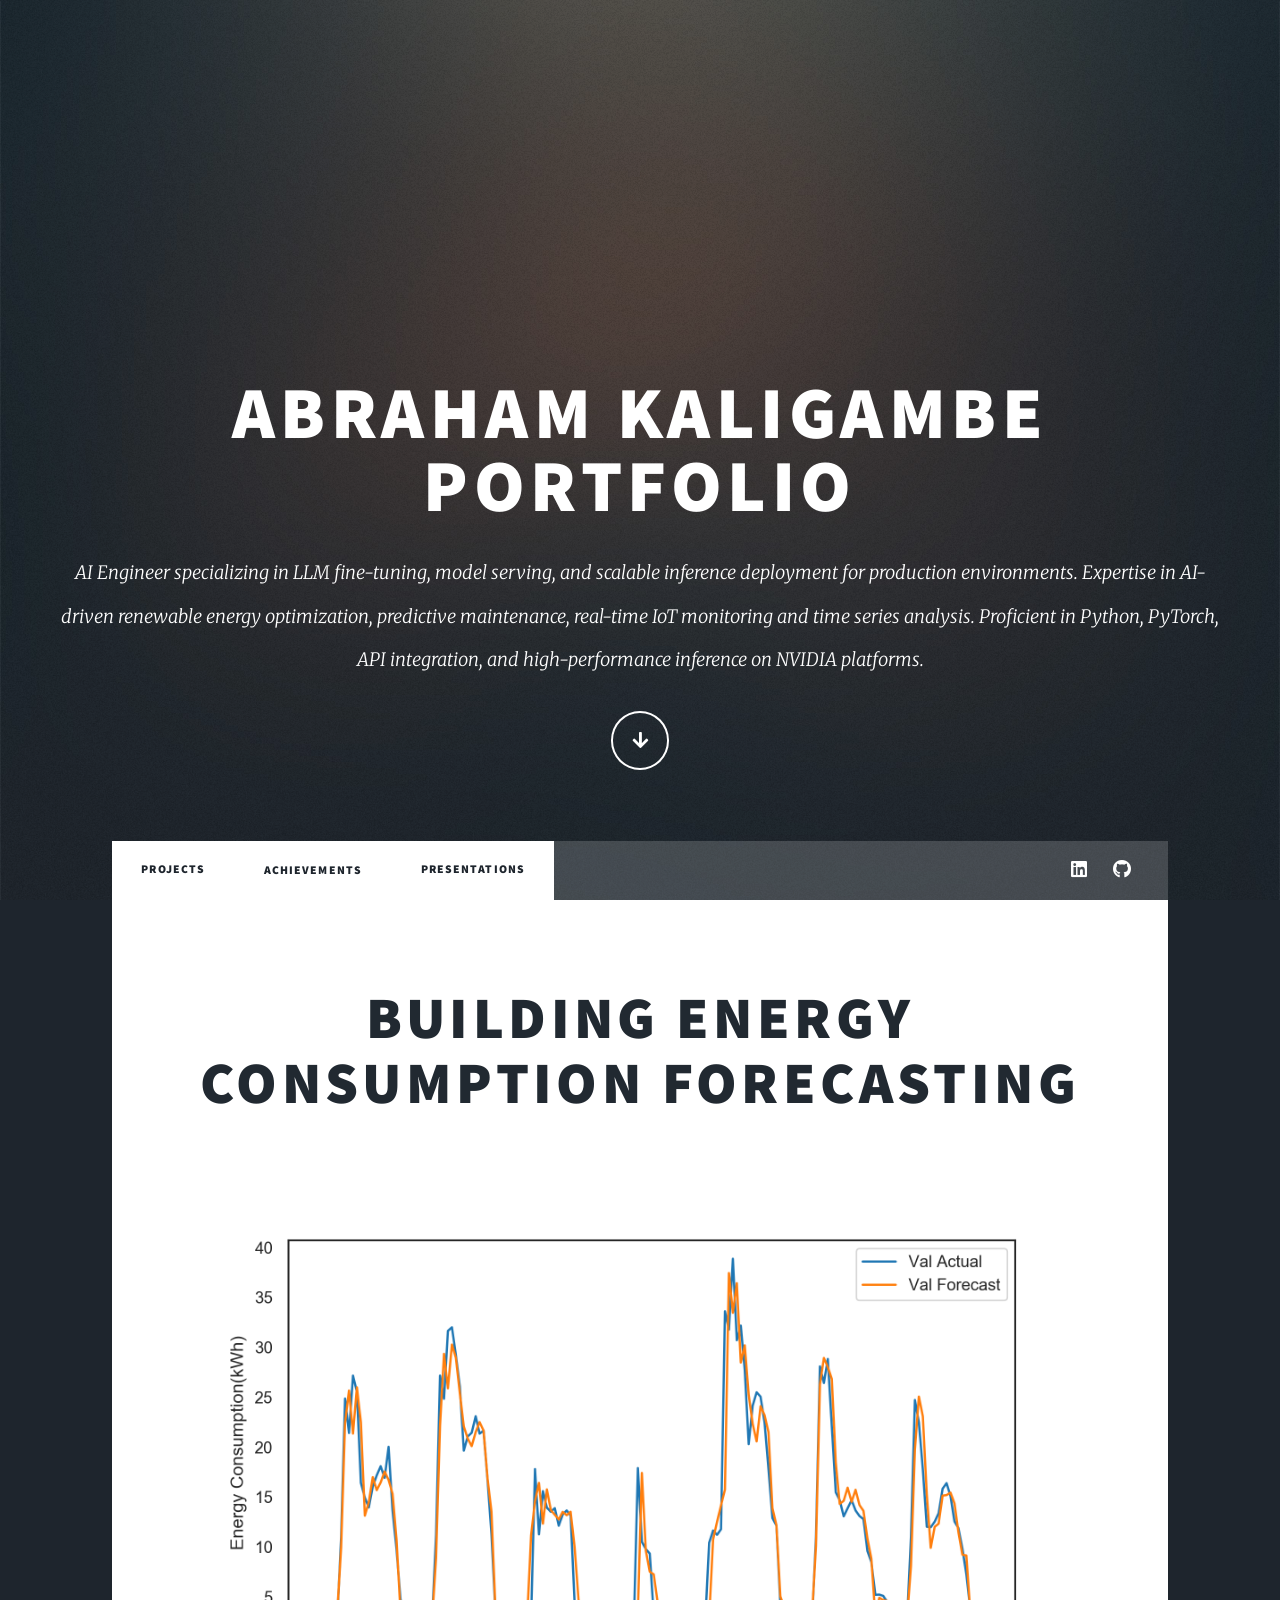
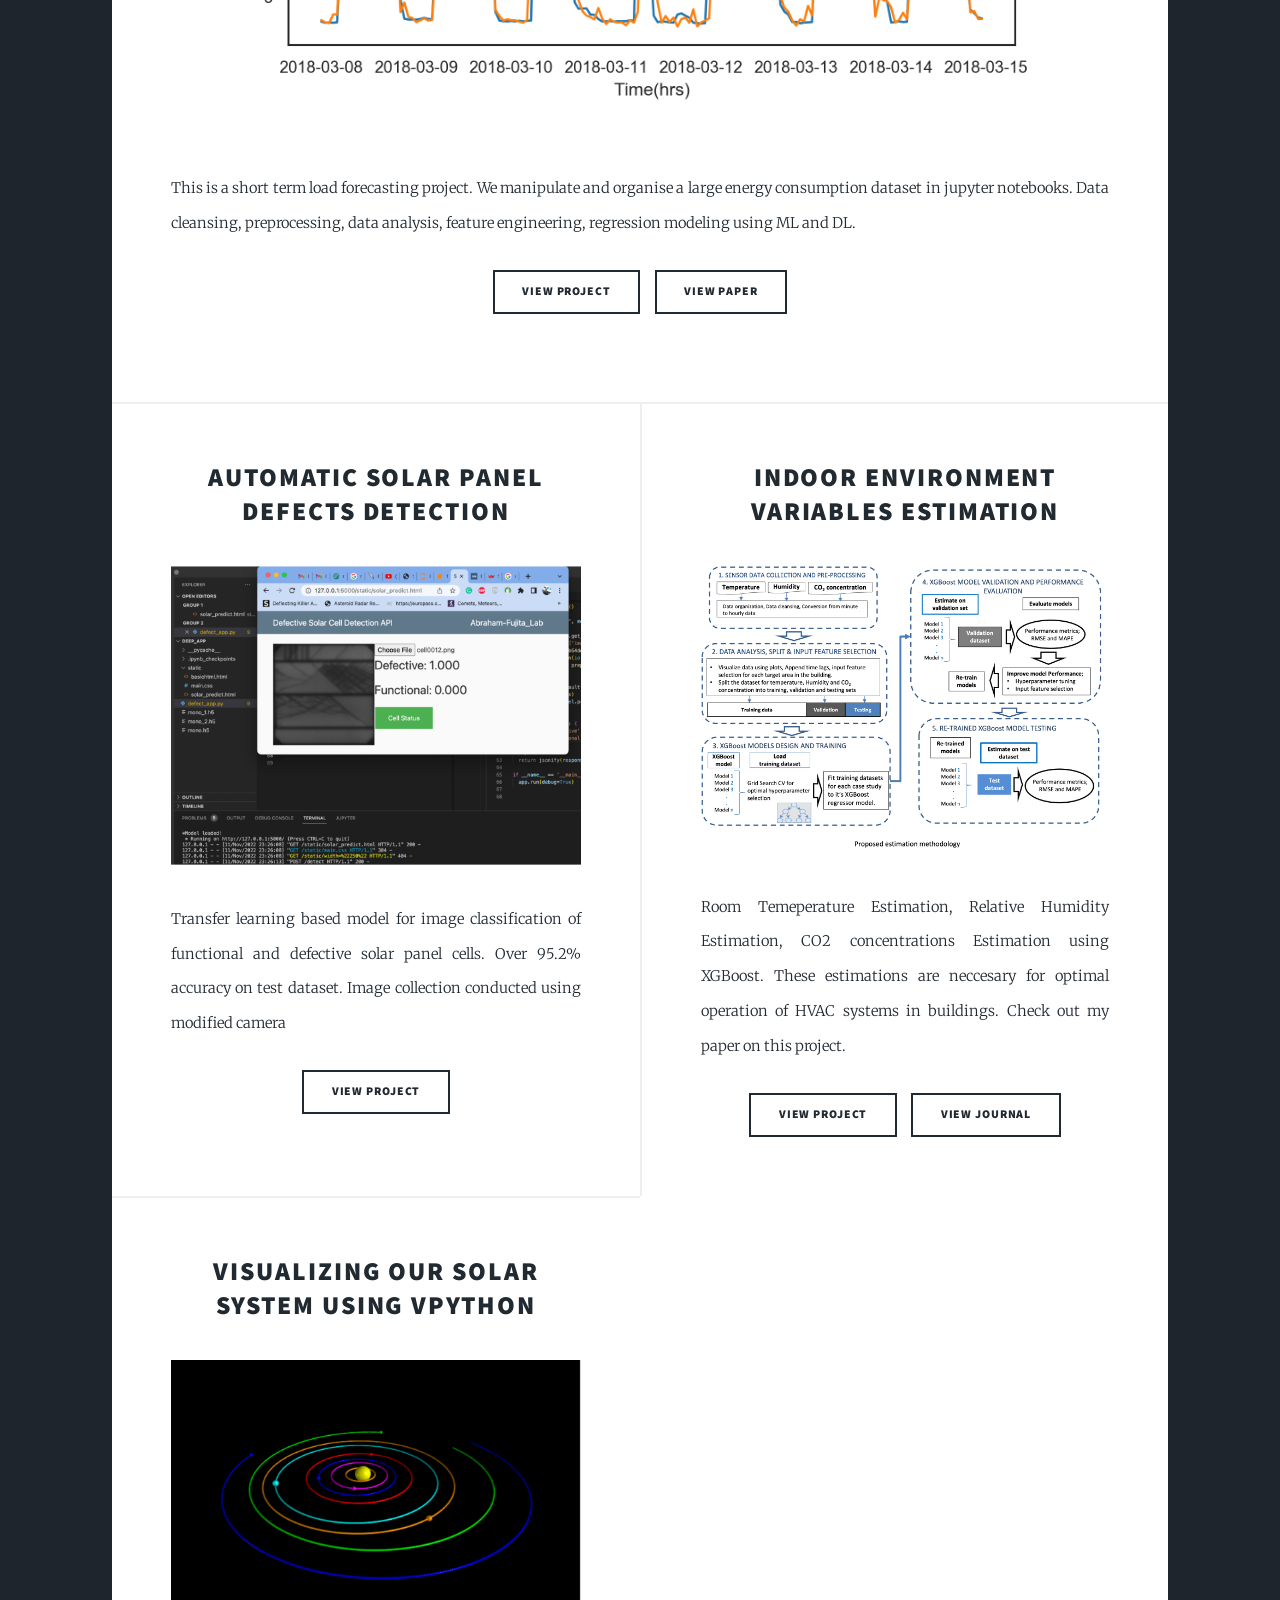
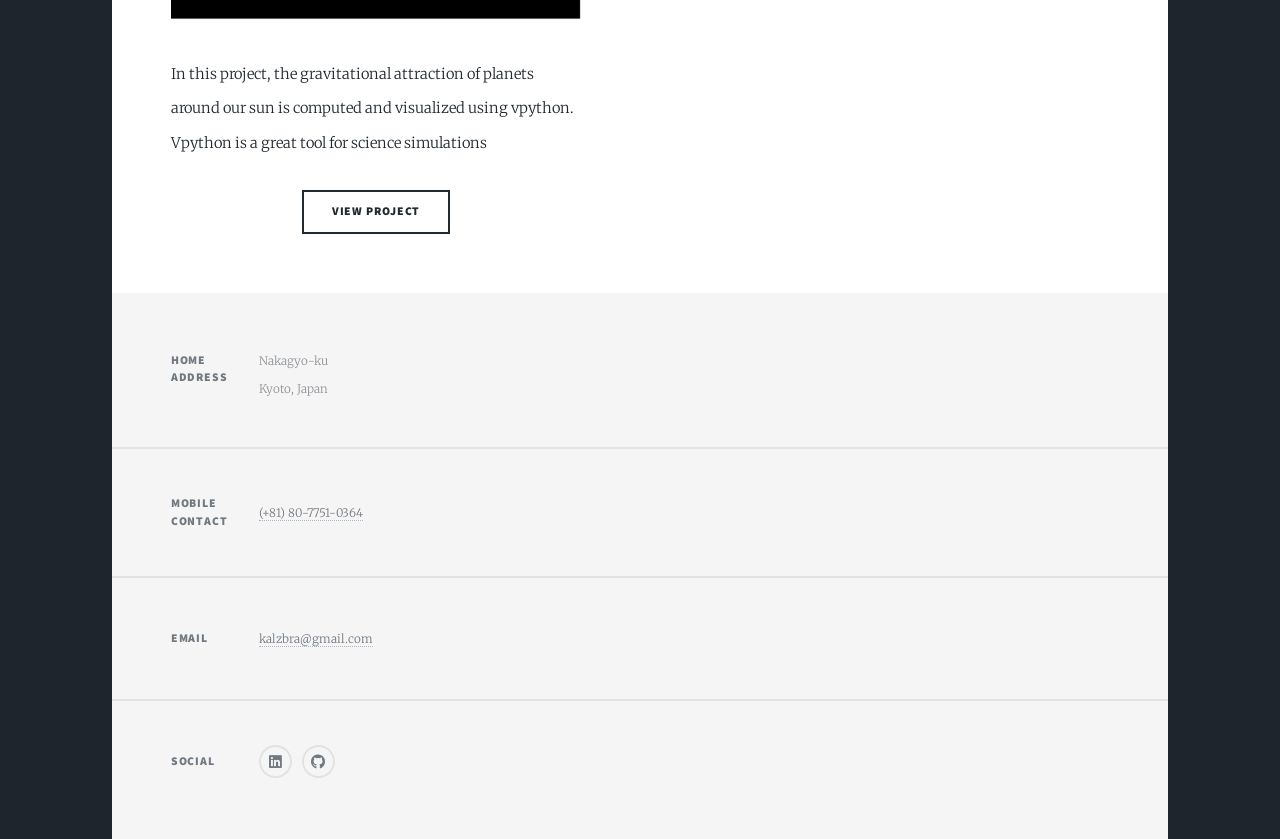
<file: index.html>
<!DOCTYPE HTML>

<html>
	<head>
		<title>Abraham Portfolio</title>
		<meta charset="utf-8" />
		<meta name="viewport" content="width=device-width, initial-scale=1, user-scalable=no" />
		<link rel="stylesheet" href="assets/css/main.css" />
		<noscript><link rel="stylesheet" href="assets/css/noscript.css" /></noscript>
	</head>
	<body class="is-preload">

		<!-- Wrapper -->
			<div id="wrapper" class="fade-in">

				<!-- Intro -->
					<div id="intro">
						<h1>Abraham Kaligambe<br/>
						Portfolio</h1>
						<p>AI Engineer specializing in LLM fine-tuning, model serving, and scalable inference deployment for production environments. Expertise in AI-driven renewable energy optimization, predictive maintenance, real-time IoT monitoring and time series analysis. Proficient in Python, PyTorch, API integration, and high-performance inference on NVIDIA platforms. </p>
						<ul class="actions">
							<li><a href="#header" class="button icon solid solo fa-arrow-down scrolly">Continue</a></li>
						</ul>
					</div>

				<!-- Header -->
					<header id="header">
						<a href="index.html" class="logo">My AI Projects</a>
					</header>

				<!-- Nav -->
					<nav id="nav">
						<ul class="links">
							<li class="active"><a href="index.html">Projects</li>
							<li class="active"><a href="achievements.html">Achievements</a></li>
							<li class="active"><a href="presentations.html">Presentations</a></li>
						</ul>
						<ul class="icons">
							<li><a href="https://www.linkedin.com/in/abraham-kaligambe/" class="icon brands fa-linkedin"><span class="label">LinkedIn</span></a></li>
							<li><a href="https://github.com/kalzbra" class="icon brands fa-github"><span class="label">GitHub</span></a></li>
						</ul>
					</nav>

				<!-- Main -->
					<div id="main">

						<!-- Featured Post -->
							<article class="post featured">
								<header class="major">
										<h2><a href="https://github.com/kalzbra/Building_Energy_Forecasting/blob/main/EnergyConsumptionForecasting.ipynb">Building Energy Consumption Forecasting<br />
										</a></h2>
									</header>
									<a href="https://github.com/kalzbra/Building_Energy_Forecasting/blob/main/EnergyConsumptionForecasting.ipynb" class="image main"><img src="images/week_ahead.png" alt="" /></a>
									<p>This is a short term load forecasting project. We manipulate and organise a large energy consumption dataset in jupyter notebooks. Data cleansing, preprocessing, data analysis, feature engineering, regression modeling using ML and DL.</br>
									</p>
									<ul class="actions special">
										<li><a href="https://github.com/kalzbra/Building_Energy_Forecasting/blob/main/EnergyConsumptionForecasting.ipynb" class="button">View Project</a></li>
										<li><a href="https://ieeexplore.ieee.org/abstract/document/9219934" class="button">View Paper</a></li>
									</ul>
							</article>

						<!-- Posts -->
							<section class="posts">
								<article>
									<header>
										<h2><a href="https://github.com/kalzbra/solarcell_defects/blob/main/faulty_solar_cell_classification.ipynb">Automatic Solar Panel Defects Detection</a></h2>
									</header>
									<a href="https://github.com/kalzbra/solarcell_defects/blob/main/faulty_solar_cell_classification.ipynb" class="image fit"><img src="images/solar.png" alt="" /></a>
									<p>Transfer learning based model for image classification of functional and defective solar panel cells. Over 95.2% accuracy on test dataset. Image collection conducted using modified camera</p>
									<ul class="actions special">
										<li><a href="https://github.com/kalzbra/solarcell_defects/blob/main/faulty_solar_cell_classification.ipynb" class="button">View Project</a></li>
									</ul>
								</article>
	
								<article>
									<header>
										<h2><a href="https://github.com/kalzbra/temperature_estimation/blob/main/Temperature_data_processing.ipynb">Indoor Environment Variables Estimation</a></h2>
									</header>
									<a href="https://github.com/kalzbra/temperature_estimation/blob/main/Temperature_data_processing.ipynb" class="image fit"><img src="images/indoor.png" alt="" /></a>
									<p>Room Temeperature Estimation, Relative Humidity Estimation, CO2 concentrations Estimation using XGBoost. These estimations are neccesary for optimal operation of HVAC systems in buildings. Check out my paper on this project.</p>
									<ul class="actions special">
										<li><a href="https://github.com/kalzbra/temperature_estimation/blob/main/Temperature_data_processing.ipynb" class="button">View Project</a></li>
										<li><a href="https://www.mdpi.com/1996-1073/15/12/4213" class="button">View Journal</a></li>
									</ul>
								</article>
								<article>
									<header>
										<h2><a href="https://github.com/kalzbra/our_solarsys">Visualizing our solar system using Vpython</a></h2>
									</header>
									<a href="https://github.com/kalzbra/our_solarsys" class="image fit"><img src="images/sol.png" alt="" /></a>
									<p style="text-align:left">In this project, the gravitational attraction of planets around our sun is computed and visualized using vpython. Vpython is a great tool for science simulations</p>
									<ul class="actions special">
										<li><a href="https://github.com/kalzbra/our_solarsys" class="button">View Project</a></li>
									</ul>
								</article>
	
							</section>

					</div>

				<!-- Footer -->
					<footer id="footer">
						<section class="split contact">
							<section class="alt">
								<h3>Home Address</h3>
								<p>Nakagyo-ku<br />
								Kyoto, Japan </p>
							</section>
							<section>
								<h3>Mobile Contact</h3>
								<p><a href="#">(+81) 80-7751-0364</a></p>
							</section>
							<section>
								<h3>Email</h3>
								<p><a href="#">kalzbra@gmail.com</a></p>
							</section>
							<section>
								<h3>Social</h3>
								<ul class="icons alt">
									<li><a href="https://www.linkedin.com/in/abraham-kaligambe/" class="icon brands alt fa-linkedin"><span class="label">LinkedIn</span></a></li>
									<li><a href="https://github.com/kalzbra" class="icon brands alt fa-github"><span class="label">GitHub</span></a></li>
								</ul>
							</section>
						</section>
					</footer>


			</div>

		<!-- Scripts -->
			<script src="assets/js/jquery.min.js"></script>
			<script src="assets/js/jquery.scrollex.min.js"></script>
			<script src="assets/js/jquery.scrolly.min.js"></script>
			<script src="assets/js/browser.min.js"></script>
			<script src="assets/js/breakpoints.min.js"></script>
			<script src="assets/js/util.js"></script>
			<script src="assets/js/main.js"></script>

	</body>
</html>
</file>
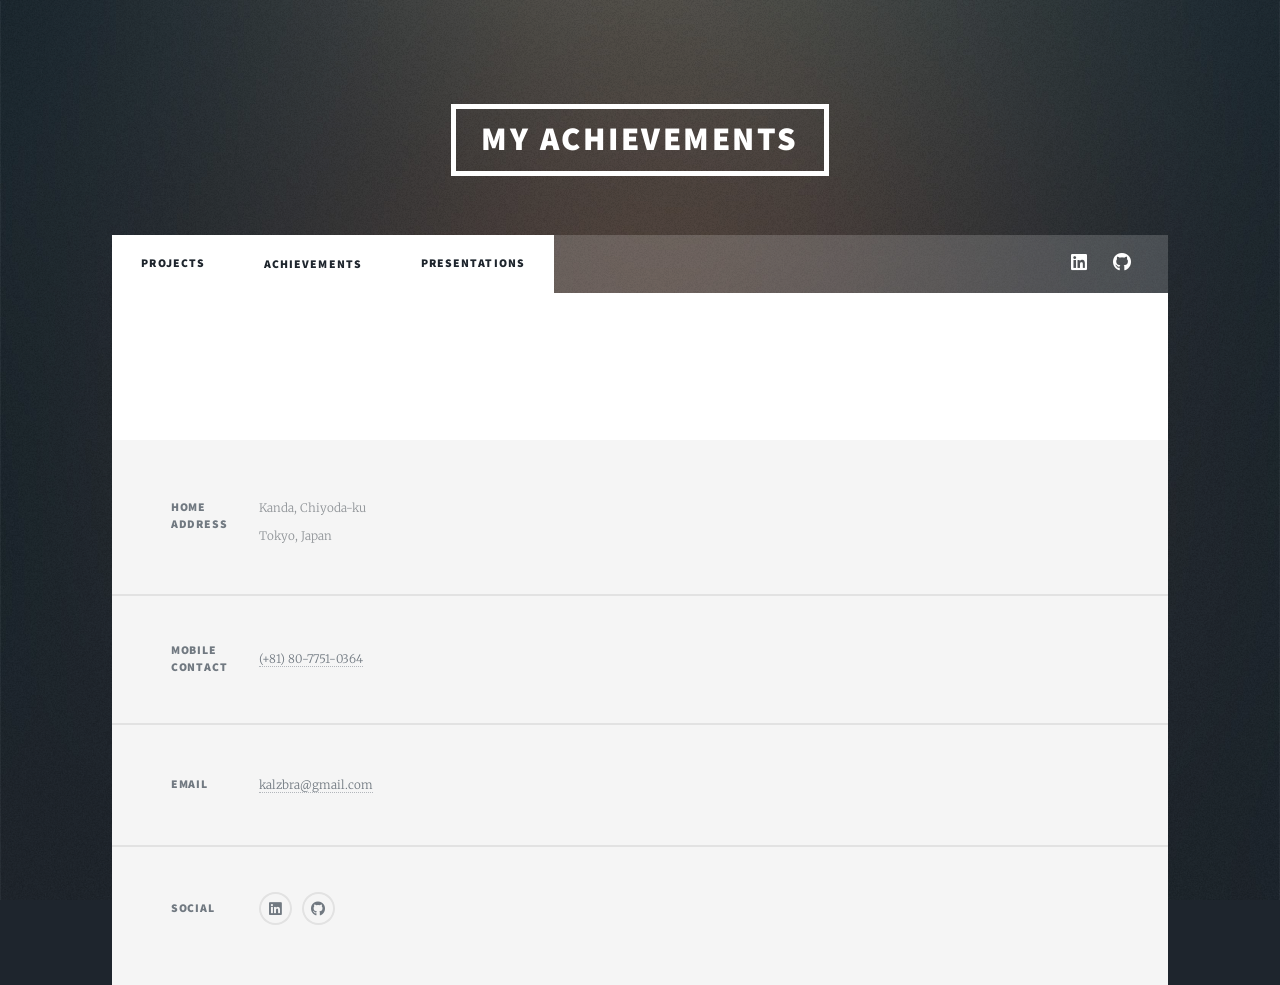
<file: achievements.html>
<!DOCTYPE HTML>

<html>
	<head>
		<title>Achievements</title>
		<meta charset="utf-8" />
		<meta name="viewport" content="width=device-width, initial-scale=1, user-scalable=no" />
		<link rel="stylesheet" href="assets/css/main.css" />
		<noscript><link rel="stylesheet" href="assets/css/noscript.css" /></noscript>
	</head>
	<body class="is-preload">

		<!-- Wrapper -->
			<div id="wrapper">

				<!-- Header -->
					<header id="header">
						<a href="index.html" class="logo">My Achievements</a>
					</header>

				<!-- Nav -->
				<nav id="nav">
					<ul class="links">
						<li class="active"><a href="index.html">Projects</li>
						<li class="active"><a href="achievements.html">Achievements</a></li>
						<li class="active"><a href="presentations.html">Presentations</a></li>
					</ul>
					<ul class="icons">
						<li><a href="https://www.linkedin.com/in/abraham-kaligambe/" class="icon brands fa-linkedin"><span class="label">LinkedIn</span></a></li>
						<li><a href="https://github.com/kalzbra?tab=repositories" class="icon brands fa-github"><span class="label">GitHub</span></a></li>
					</ul>
				</nav>

				<!-- Main -->
					<div id="main">

						<!-- Post -->
							<section class="post">
			
							</section>

					</div>

				<!-- Footer -->
				<footer id="footer">
					<section class="split contact">
						<section class="alt">
							<h3>Home Address</h3>
							<p>Kanda, Chiyoda-ku<br />
							Tokyo, Japan </p>
						</section>
						<section>
							<h3>Mobile Contact</h3>
							<p><a href="#">(+81) 80-7751-0364</a></p>
						</section>
						<section>
							<h3>Email</h3>
							<p><a href="#">kalzbra@gmail.com</a></p>
						</section>
						<section>
							<h3>Social</h3>
							<ul class="icons alt">
								<li><a href="https://www.linkedin.com/in/abraham-kaligambe/" class="icon brands alt fa-linkedin"><span class="label">LinkedIn</span></a></li>
								<li><a href="https://github.com/kalzbra?tab=repositories" class="icon brands alt fa-github"><span class="label">GitHub</span></a></li>
							</ul>
						</section>
					</section>
				</footer>


		</div>


		<!-- Scripts -->
			<script src="assets/js/jquery.min.js"></script>
			<script src="assets/js/jquery.scrollex.min.js"></script>
			<script src="assets/js/jquery.scrolly.min.js"></script>
			<script src="assets/js/browser.min.js"></script>
			<script src="assets/js/breakpoints.min.js"></script>
			<script src="assets/js/util.js"></script>
			<script src="assets/js/main.js"></script>

	</body>
</html>
</file>
<file: assets/css/main.css>
@import url(fontawesome-all.min.css);
@import url("https://fonts.googleapis.com/css?family=Merriweather:300,700,300italic,700italic|Source+Sans+Pro:900");

/*
	Massively by HTML5 UP
	html5up.net | @ajlkn
	Free for personal and commercial use under the CCA 3.0 license (html5up.net/license)
*/

html, body, div, span, applet, object,
iframe, h1, h2, h3, h4, h5, h6, p, blockquote,
pre, a, abbr, acronym, address, big, cite,
code, del, dfn, em, img, ins, kbd, q, s, samp,
small, strike, strong, sub, sup, tt, var, b,
u, i, center, dl, dt, dd, ol, ul, li, fieldset,
form, label, legend, table, caption, tbody,
tfoot, thead, tr, th, td, article, aside,
canvas, details, embed, figure, figcaption,
footer, header, hgroup, menu, nav, output, ruby,
section, summary, time, mark, audio, video {
	margin: 0;
	padding: 0;
	border: 0;
	font-size: 100%;
	font: inherit;
	vertical-align: baseline;}

article, aside, details, figcaption, figure,
footer, header, hgroup, menu, nav, section {
	display: block;}

body {
	line-height: 1;
}

ol, ul {
	list-style: none;
}

blockquote, q {
	quotes: none;
}

	blockquote:before, blockquote:after, q:before, q:after {
		content: '';
		content: none;
	}

table {
	border-collapse: collapse;
	border-spacing: 0;
}

body {
	-webkit-text-size-adjust: none;
}

mark {
	background-color: transparent;
	color: inherit;
}

input::-moz-focus-inner {
	border: 0;
	padding: 0;
}

input, select, textarea {
	-moz-appearance: none;
	-webkit-appearance: none;
	-ms-appearance: none;
	appearance: none;
}

/* Basic */

	@-ms-viewport {
		width: device-width;
	}

	body {
		-ms-overflow-style: scrollbar;
	}

	@media screen and (max-width: 480px) {

		html, body {
			min-width: 320px;
		}

	}

	html {
		box-sizing: border-box;
	}

	*, *:before, *:after {
		box-sizing: inherit;
	}

	body {
		background-color: #1e252d;
	}

		body.is-preload *, body.is-preload *:before, body.is-preload *:after {
			-moz-animation: none !important;
			-webkit-animation: none !important;
			-ms-animation: none !important;
			animation: none !important;
			-moz-transition: none !important;
			-webkit-transition: none !important;
			-ms-transition: none !important;
			transition: none !important;
		}

/* Type */

	html {
		font-size: 16pt;
	}

		@media screen and (max-width: 1680px) {

			html {
				font-size: 12pt;
			}

		}

		@media screen and (max-width: 1280px) {

			html {
				font-size: 11pt;
			}

		}

		@media screen and (max-width: 360px) {

			html {
				font-size: 10pt;
			}

		}

	body {
		color: #212931;
	}

	body, input, select, textarea {
		font-family: "Merriweather", Georgia, serif;
		font-weight: 300;
		font-size: 1rem;
		line-height: 2.375;
	}

	a {
		-moz-transition: color 0.2s ease-in-out, background-color 0.2s ease-in-out, border-color 0.2s ease-in-out, box-shadow 0.2s ease-in-out;
		-webkit-transition: color 0.2s ease-in-out, background-color 0.2s ease-in-out, border-color 0.2s ease-in-out, box-shadow 0.2s ease-in-out;
		-ms-transition: color 0.2s ease-in-out, background-color 0.2s ease-in-out, border-color 0.2s ease-in-out, box-shadow 0.2s ease-in-out;
		transition: color 0.2s ease-in-out, background-color 0.2s ease-in-out, border-color 0.2s ease-in-out, box-shadow 0.2s ease-in-out;
		border-bottom: dotted 1px;
		text-decoration: none;
	}

		a:hover {
			border-bottom-color: transparent;
		}

	strong, b {
		font-weight: 600;
	}

	em, i {
		font-style: italic;
	}

	p {
		text-align: justify;
		margin: 0 0 2rem 0;
	}

	h1, h2, h3, h4, h5, h6 {
		font-family: "Source Sans Pro", Helvetica, sans-serif;
		font-weight: 900;
		line-height: 1.5;
		letter-spacing: 0.075em;
		text-transform: uppercase;
		margin: 0 0 1rem 0;
	}

		h1 a, h2 a, h3 a, h4 a, h5 a, h6 a {
			border-bottom: 0;
			color: inherit;
			text-decoration: none;
		}

	h1 {
		font-size: 4rem;
		line-height: 1.1;
		margin: 0 0 2rem 0;
	}

	h2 {
		font-size: 1.75rem;
		line-height: 1.3;
		margin: 0 0 1.5rem 0;
	}

	h3 {
		font-size: 1.25rem;
		margin: 0 0 1.5rem 0;
	}

	h4 {
		font-size: 1rem;
	}

	h5 {
		font-size: 0.9rem;
	}

	h6 {
		font-size: 0.8rem;
	}

	sub {
		font-size: 0.8rem;
		position: relative;
		top: 0.5rem;
	}

	sup {
		font-size: 0.8rem;
		position: relative;
		top: -0.5rem;
	}

	blockquote {
		border-left: solid 4px;
		font-style: italic;
		margin: 0 0 2rem 0;
		padding: 0.5rem 0 0.5rem 2rem;
	}

	code {
		border: solid 2px;
		font-family: "Courier New", monospace;
		font-size: 0.9rem;
		margin: 0 0.25rem;
		padding: 0.25rem 0.65rem;
	}

	pre {
		-webkit-overflow-scrolling: touch;
		font-family: "Courier New", monospace;
		font-size: 0.9rem;
		margin: 0 0 2rem 0;
	}

		pre code {
			display: block;
			line-height: 1.75;
			padding: 1rem 1.5rem;
			overflow-x: auto;
		}

	hr {
		border: 0;
		border-bottom: solid 2px;
		margin: 3rem 0;
	}

		hr.major {
			margin: 5rem 0;
		}

	.align-left {
		text-align: left;
	}

	.align-center {
		text-align: center;
	}

	.align-right {
		text-align: right;
	}

	input, select, textarea {
		color: #212931;
	}

	a {
		color: #212931;
		border-bottom-color: rgba(33, 41, 49, 0.5);
	}

		a:hover {
			border-bottom-color: transparent;
			color: #18bfef !important;
		}

	strong, b {
		color: #212931;
	}

	h1, h2, h3, h4, h5, h6 {
		color: #212931;
	}

	blockquote {
		border-left-color: #eeeeee;
	}

	code {
		background: rgba(220, 220, 220, 0.25);
		border-color: #eeeeee;
	}

	hr {
		border-bottom-color: #eeeeee;
	}

/* Row */

	.row {
		display: flex;
		flex-wrap: wrap;
		box-sizing: border-box;
		align-items: stretch;
	}

		.row > * {
			box-sizing: border-box;
		}

		.row.gtr-uniform > * > :last-child {
			margin-bottom: 0;
		}

		.row.aln-left {
			justify-content: flex-start;
		}

		.row.aln-center {
			justify-content: center;
		}

		.row.aln-right {
			justify-content: flex-end;
		}

		.row.aln-top {
			align-items: flex-start;
		}

		.row.aln-middle {
			align-items: center;
		}

		.row.aln-bottom {
			align-items: flex-end;
		}

		.row > .imp {
			order: -1;
		}

		.row > .col-1 {
			width: 8.33333%;
		}

		.row > .off-1 {
			margin-left: 8.33333%;
		}

		.row > .col-2 {
			width: 16.66667%;
		}

		.row > .off-2 {
			margin-left: 16.66667%;
		}

		.row > .col-3 {
			width: 25%;
		}

		.row > .off-3 {
			margin-left: 25%;
		}

		.row > .col-4 {
			width: 33.33333%;
		}

		.row > .off-4 {
			margin-left: 33.33333%;
		}

		.row > .col-5 {
			width: 41.66667%;
		}

		.row > .off-5 {
			margin-left: 41.66667%;
		}

		.row > .col-6 {
			width: 50%;
		}

		.row > .off-6 {
			margin-left: 50%;
		}

		.row > .col-7 {
			width: 58.33333%;
		}

		.row > .off-7 {
			margin-left: 58.33333%;
		}

		.row > .col-8 {
			width: 66.66667%;
		}

		.row > .off-8 {
			margin-left: 66.66667%;
		}

		.row > .col-9 {
			width: 75%;
		}

		.row > .off-9 {
			margin-left: 75%;
		}

		.row > .col-10 {
			width: 83.33333%;
		}

		.row > .off-10 {
			margin-left: 83.33333%;
		}

		.row > .col-11 {
			width: 91.66667%;
		}

		.row > .off-11 {
			margin-left: 91.66667%;
		}

		.row > .col-12 {
			width: 100%;
		}

		.row > .off-12 {
			margin-left: 100%;
		}

		.row.gtr-0 {
			margin-top: 0;
			margin-left: 0rem;
		}

			.row.gtr-0 > * {
				padding: 0 0 0 0rem;
			}

			.row.gtr-0.gtr-uniform {
				margin-top: 0rem;
			}

				.row.gtr-0.gtr-uniform > * {
					padding-top: 0rem;
				}

		.row.gtr-25 {
			margin-top: 0;
			margin-left: -0.375rem;
		}

			.row.gtr-25 > * {
				padding: 0 0 0 0.375rem;
			}

			.row.gtr-25.gtr-uniform {
				margin-top: -0.375rem;
			}

				.row.gtr-25.gtr-uniform > * {
					padding-top: 0.375rem;
				}

		.row.gtr-50 {
			margin-top: 0;
			margin-left: -0.75rem;
		}

			.row.gtr-50 > * {
				padding: 0 0 0 0.75rem;
			}

			.row.gtr-50.gtr-uniform {
				margin-top: -0.75rem;
			}

				.row.gtr-50.gtr-uniform > * {
					padding-top: 0.75rem;
				}

		.row {
			margin-top: 0;
			margin-left: -1.5rem;
		}

			.row > * {
				padding: 0 0 0 1.5rem;
			}

			.row.gtr-uniform {
				margin-top: -1.5rem;
			}

				.row.gtr-uniform > * {
					padding-top: 1.5rem;
				}

		.row.gtr-150 {
			margin-top: 0;
			margin-left: -2.25rem;
		}

			.row.gtr-150 > * {
				padding: 0 0 0 2.25rem;
			}

			.row.gtr-150.gtr-uniform {
				margin-top: -2.25rem;
			}

				.row.gtr-150.gtr-uniform > * {
					padding-top: 2.25rem;
				}

		.row.gtr-200 {
			margin-top: 0;
			margin-left: -3rem;
		}

			.row.gtr-200 > * {
				padding: 0 0 0 3rem;
			}

			.row.gtr-200.gtr-uniform {
				margin-top: -3rem;
			}

				.row.gtr-200.gtr-uniform > * {
					padding-top: 3rem;
				}

		@media screen and (max-width: 1680px) {

			.row {
				display: flex;
				flex-wrap: wrap;
				box-sizing: border-box;
				align-items: stretch;
			}

				.row > * {
					box-sizing: border-box;
				}

				.row.gtr-uniform > * > :last-child {
					margin-bottom: 0;
				}

				.row.aln-left {
					justify-content: flex-start;
				}

				.row.aln-center {
					justify-content: center;
				}

				.row.aln-right {
					justify-content: flex-end;
				}

				.row.aln-top {
					align-items: flex-start;
				}

				.row.aln-middle {
					align-items: center;
				}

				.row.aln-bottom {
					align-items: flex-end;
				}

				.row > .imp-xlarge {
					order: -1;
				}

				.row > .col-1-xlarge {
					width: 8.33333%;
				}

				.row > .off-1-xlarge {
					margin-left: 8.33333%;
				}

				.row > .col-2-xlarge {
					width: 16.66667%;
				}

				.row > .off-2-xlarge {
					margin-left: 16.66667%;
				}

				.row > .col-3-xlarge {
					width: 25%;
				}

				.row > .off-3-xlarge {
					margin-left: 25%;
				}

				.row > .col-4-xlarge {
					width: 33.33333%;
				}

				.row > .off-4-xlarge {
					margin-left: 33.33333%;
				}

				.row > .col-5-xlarge {
					width: 41.66667%;
				}

				.row > .off-5-xlarge {
					margin-left: 41.66667%;
				}

				.row > .col-6-xlarge {
					width: 50%;
				}

				.row > .off-6-xlarge {
					margin-left: 50%;
				}

				.row > .col-7-xlarge {
					width: 58.33333%;
				}

				.row > .off-7-xlarge {
					margin-left: 58.33333%;
				}

				.row > .col-8-xlarge {
					width: 66.66667%;
				}

				.row > .off-8-xlarge {
					margin-left: 66.66667%;
				}

				.row > .col-9-xlarge {
					width: 75%;
				}

				.row > .off-9-xlarge {
					margin-left: 75%;
				}

				.row > .col-10-xlarge {
					width: 83.33333%;
				}

				.row > .off-10-xlarge {
					margin-left: 83.33333%;
				}

				.row > .col-11-xlarge {
					width: 91.66667%;
				}

				.row > .off-11-xlarge {
					margin-left: 91.66667%;
				}

				.row > .col-12-xlarge {
					width: 100%;
				}

				.row > .off-12-xlarge {
					margin-left: 100%;
				}

				.row.gtr-0 {
					margin-top: 0;
					margin-left: 0rem;
				}

					.row.gtr-0 > * {
						padding: 0 0 0 0rem;
					}

					.row.gtr-0.gtr-uniform {
						margin-top: 0rem;
					}

						.row.gtr-0.gtr-uniform > * {
							padding-top: 0rem;
						}

				.row.gtr-25 {
					margin-top: 0;
					margin-left: -0.375rem;
				}

					.row.gtr-25 > * {
						padding: 0 0 0 0.375rem;
					}

					.row.gtr-25.gtr-uniform {
						margin-top: -0.375rem;
					}

						.row.gtr-25.gtr-uniform > * {
							padding-top: 0.375rem;
						}

				.row.gtr-50 {
					margin-top: 0;
					margin-left: -0.75rem;
				}

					.row.gtr-50 > * {
						padding: 0 0 0 0.75rem;
					}

					.row.gtr-50.gtr-uniform {
						margin-top: -0.75rem;
					}

						.row.gtr-50.gtr-uniform > * {
							padding-top: 0.75rem;
						}

				.row {
					margin-top: 0;
					margin-left: -1.5rem;
				}

					.row > * {
						padding: 0 0 0 1.5rem;
					}

					.row.gtr-uniform {
						margin-top: -1.5rem;
					}

						.row.gtr-uniform > * {
							padding-top: 1.5rem;
						}

				.row.gtr-150 {
					margin-top: 0;
					margin-left: -2.25rem;
				}

					.row.gtr-150 > * {
						padding: 0 0 0 2.25rem;
					}

					.row.gtr-150.gtr-uniform {
						margin-top: -2.25rem;
					}

						.row.gtr-150.gtr-uniform > * {
							padding-top: 2.25rem;
						}

				.row.gtr-200 {
					margin-top: 0;
					margin-left: -3rem;
				}

					.row.gtr-200 > * {
						padding: 0 0 0 3rem;
					}

					.row.gtr-200.gtr-uniform {
						margin-top: -3rem;
					}

						.row.gtr-200.gtr-uniform > * {
							padding-top: 3rem;
						}

		}

		@media screen and (max-width: 1280px) {

			.row {
				display: flex;
				flex-wrap: wrap;
				box-sizing: border-box;
				align-items: stretch;
			}

				.row > * {
					box-sizing: border-box;
				}

				.row.gtr-uniform > * > :last-child {
					margin-bottom: 0;
				}

				.row.aln-left {
					justify-content: flex-start;
				}

				.row.aln-center {
					justify-content: center;
				}

				.row.aln-right {
					justify-content: flex-end;
				}

				.row.aln-top {
					align-items: flex-start;
				}

				.row.aln-middle {
					align-items: center;
				}

				.row.aln-bottom {
					align-items: flex-end;
				}

				.row > .imp-large {
					order: -1;
				}

				.row > .col-1-large {
					width: 8.33333%;
				}

				.row > .off-1-large {
					margin-left: 8.33333%;
				}

				.row > .col-2-large {
					width: 16.66667%;
				}

				.row > .off-2-large {
					margin-left: 16.66667%;
				}

				.row > .col-3-large {
					width: 25%;
				}

				.row > .off-3-large {
					margin-left: 25%;
				}

				.row > .col-4-large {
					width: 33.33333%;
				}

				.row > .off-4-large {
					margin-left: 33.33333%;
				}

				.row > .col-5-large {
					width: 41.66667%;
				}

				.row > .off-5-large {
					margin-left: 41.66667%;
				}

				.row > .col-6-large {
					width: 50%;
				}

				.row > .off-6-large {
					margin-left: 50%;
				}

				.row > .col-7-large {
					width: 58.33333%;
				}

				.row > .off-7-large {
					margin-left: 58.33333%;
				}

				.row > .col-8-large {
					width: 66.66667%;
				}

				.row > .off-8-large {
					margin-left: 66.66667%;
				}

				.row > .col-9-large {
					width: 75%;
				}

				.row > .off-9-large {
					margin-left: 75%;
				}

				.row > .col-10-large {
					width: 83.33333%;
				}

				.row > .off-10-large {
					margin-left: 83.33333%;
				}

				.row > .col-11-large {
					width: 91.66667%;
				}

				.row > .off-11-large {
					margin-left: 91.66667%;
				}

				.row > .col-12-large {
					width: 100%;
				}

				.row > .off-12-large {
					margin-left: 100%;
				}

				.row.gtr-0 {
					margin-top: 0;
					margin-left: 0rem;
				}

					.row.gtr-0 > * {
						padding: 0 0 0 0rem;
					}

					.row.gtr-0.gtr-uniform {
						margin-top: 0rem;
					}

						.row.gtr-0.gtr-uniform > * {
							padding-top: 0rem;
						}

				.row.gtr-25 {
					margin-top: 0;
					margin-left: -0.375rem;
				}

					.row.gtr-25 > * {
						padding: 0 0 0 0.375rem;
					}

					.row.gtr-25.gtr-uniform {
						margin-top: -0.375rem;
					}

						.row.gtr-25.gtr-uniform > * {
							padding-top: 0.375rem;
						}

				.row.gtr-50 {
					margin-top: 0;
					margin-left: -0.75rem;
				}

					.row.gtr-50 > * {
						padding: 0 0 0 0.75rem;
					}

					.row.gtr-50.gtr-uniform {
						margin-top: -0.75rem;
					}

						.row.gtr-50.gtr-uniform > * {
							padding-top: 0.75rem;
						}

				.row {
					margin-top: 0;
					margin-left: -1.5rem;
				}

					.row > * {
						padding: 0 0 0 1.5rem;
					}

					.row.gtr-uniform {
						margin-top: -1.5rem;
					}

						.row.gtr-uniform > * {
							padding-top: 1.5rem;
						}

				.row.gtr-150 {
					margin-top: 0;
					margin-left: -2.25rem;
				}

					.row.gtr-150 > * {
						padding: 0 0 0 2.25rem;
					}

					.row.gtr-150.gtr-uniform {
						margin-top: -2.25rem;
					}

						.row.gtr-150.gtr-uniform > * {
							padding-top: 2.25rem;
						}

				.row.gtr-200 {
					margin-top: 0;
					margin-left: -3rem;
				}

					.row.gtr-200 > * {
						padding: 0 0 0 3rem;
					}

					.row.gtr-200.gtr-uniform {
						margin-top: -3rem;
					}

						.row.gtr-200.gtr-uniform > * {
							padding-top: 3rem;
						}

		}

		@media screen and (max-width: 980px) {

			.row {
				display: flex;
				flex-wrap: wrap;
				box-sizing: border-box;
				align-items: stretch;
			}

				.row > * {
					box-sizing: border-box;
				}

				.row.gtr-uniform > * > :last-child {
					margin-bottom: 0;
				}

				.row.aln-left {
					justify-content: flex-start;
				}

				.row.aln-center {
					justify-content: center;
				}

				.row.aln-right {
					justify-content: flex-end;
				}

				.row.aln-top {
					align-items: flex-start;
				}

				.row.aln-middle {
					align-items: center;
				}

				.row.aln-bottom {
					align-items: flex-end;
				}

				.row > .imp-medium {
					order: -1;
				}

				.row > .col-1-medium {
					width: 8.33333%;
				}

				.row > .off-1-medium {
					margin-left: 8.33333%;
				}

				.row > .col-2-medium {
					width: 16.66667%;
				}

				.row > .off-2-medium {
					margin-left: 16.66667%;
				}

				.row > .col-3-medium {
					width: 25%;
				}

				.row > .off-3-medium {
					margin-left: 25%;
				}

				.row > .col-4-medium {
					width: 33.33333%;
				}

				.row > .off-4-medium {
					margin-left: 33.33333%;
				}

				.row > .col-5-medium {
					width: 41.66667%;
				}

				.row > .off-5-medium {
					margin-left: 41.66667%;
				}

				.row > .col-6-medium {
					width: 50%;
				}

				.row > .off-6-medium {
					margin-left: 50%;
				}

				.row > .col-7-medium {
					width: 58.33333%;
				}

				.row > .off-7-medium {
					margin-left: 58.33333%;
				}

				.row > .col-8-medium {
					width: 66.66667%;
				}

				.row > .off-8-medium {
					margin-left: 66.66667%;
				}

				.row > .col-9-medium {
					width: 75%;
				}

				.row > .off-9-medium {
					margin-left: 75%;
				}

				.row > .col-10-medium {
					width: 83.33333%;
				}

				.row > .off-10-medium {
					margin-left: 83.33333%;
				}

				.row > .col-11-medium {
					width: 91.66667%;
				}

				.row > .off-11-medium {
					margin-left: 91.66667%;
				}

				.row > .col-12-medium {
					width: 100%;
				}

				.row > .off-12-medium {
					margin-left: 100%;
				}

				.row.gtr-0 {
					margin-top: 0;
					margin-left: 0rem;
				}

					.row.gtr-0 > * {
						padding: 0 0 0 0rem;
					}

					.row.gtr-0.gtr-uniform {
						margin-top: 0rem;
					}

						.row.gtr-0.gtr-uniform > * {
							padding-top: 0rem;
						}

				.row.gtr-25 {
					margin-top: 0;
					margin-left: -0.375rem;
				}

					.row.gtr-25 > * {
						padding: 0 0 0 0.375rem;
					}

					.row.gtr-25.gtr-uniform {
						margin-top: -0.375rem;
					}

						.row.gtr-25.gtr-uniform > * {
							padding-top: 0.375rem;
						}

				.row.gtr-50 {
					margin-top: 0;
					margin-left: -0.75rem;
				}

					.row.gtr-50 > * {
						padding: 0 0 0 0.75rem;
					}

					.row.gtr-50.gtr-uniform {
						margin-top: -0.75rem;
					}

						.row.gtr-50.gtr-uniform > * {
							padding-top: 0.75rem;
						}

				.row {
					margin-top: 0;
					margin-left: -1.5rem;
				}

					.row > * {
						padding: 0 0 0 1.5rem;
					}

					.row.gtr-uniform {
						margin-top: -1.5rem;
					}

						.row.gtr-uniform > * {
							padding-top: 1.5rem;
						}

				.row.gtr-150 {
					margin-top: 0;
					margin-left: -2.25rem;
				}

					.row.gtr-150 > * {
						padding: 0 0 0 2.25rem;
					}

					.row.gtr-150.gtr-uniform {
						margin-top: -2.25rem;
					}

						.row.gtr-150.gtr-uniform > * {
							padding-top: 2.25rem;
						}

				.row.gtr-200 {
					margin-top: 0;
					margin-left: -3rem;
				}

					.row.gtr-200 > * {
						padding: 0 0 0 3rem;
					}

					.row.gtr-200.gtr-uniform {
						margin-top: -3rem;
					}

						.row.gtr-200.gtr-uniform > * {
							padding-top: 3rem;
						}

		}

		@media screen and (max-width: 736px) {

			.row {
				display: flex;
				flex-wrap: wrap;
				box-sizing: border-box;
				align-items: stretch;
			}

				.row > * {
					box-sizing: border-box;
				}

				.row.gtr-uniform > * > :last-child {
					margin-bottom: 0;
				}

				.row.aln-left {
					justify-content: flex-start;
				}

				.row.aln-center {
					justify-content: center;
				}

				.row.aln-right {
					justify-content: flex-end;
				}

				.row.aln-top {
					align-items: flex-start;
				}

				.row.aln-middle {
					align-items: center;
				}

				.row.aln-bottom {
					align-items: flex-end;
				}

				.row > .imp-small {
					order: -1;
				}

				.row > .col-1-small {
					width: 8.33333%;
				}

				.row > .off-1-small {
					margin-left: 8.33333%;
				}

				.row > .col-2-small {
					width: 16.66667%;
				}

				.row > .off-2-small {
					margin-left: 16.66667%;
				}

				.row > .col-3-small {
					width: 25%;
				}

				.row > .off-3-small {
					margin-left: 25%;
				}

				.row > .col-4-small {
					width: 33.33333%;
				}

				.row > .off-4-small {
					margin-left: 33.33333%;
				}

				.row > .col-5-small {
					width: 41.66667%;
				}

				.row > .off-5-small {
					margin-left: 41.66667%;
				}

				.row > .col-6-small {
					width: 50%;
				}

				.row > .off-6-small {
					margin-left: 50%;
				}

				.row > .col-7-small {
					width: 58.33333%;
				}

				.row > .off-7-small {
					margin-left: 58.33333%;
				}

				.row > .col-8-small {
					width: 66.66667%;
				}

				.row > .off-8-small {
					margin-left: 66.66667%;
				}

				.row > .col-9-small {
					width: 75%;
				}

				.row > .off-9-small {
					margin-left: 75%;
				}

				.row > .col-10-small {
					width: 83.33333%;
				}

				.row > .off-10-small {
					margin-left: 83.33333%;
				}

				.row > .col-11-small {
					width: 91.66667%;
				}

				.row > .off-11-small {
					margin-left: 91.66667%;
				}

				.row > .col-12-small {
					width: 100%;
				}

				.row > .off-12-small {
					margin-left: 100%;
				}

				.row.gtr-0 {
					margin-top: 0;
					margin-left: 0rem;
				}

					.row.gtr-0 > * {
						padding: 0 0 0 0rem;
					}

					.row.gtr-0.gtr-uniform {
						margin-top: 0rem;
					}

						.row.gtr-0.gtr-uniform > * {
							padding-top: 0rem;
						}

				.row.gtr-25 {
					margin-top: 0;
					margin-left: -0.375rem;
				}

					.row.gtr-25 > * {
						padding: 0 0 0 0.375rem;
					}

					.row.gtr-25.gtr-uniform {
						margin-top: -0.375rem;
					}

						.row.gtr-25.gtr-uniform > * {
							padding-top: 0.375rem;
						}

				.row.gtr-50 {
					margin-top: 0;
					margin-left: -0.75rem;
				}

					.row.gtr-50 > * {
						padding: 0 0 0 0.75rem;
					}

					.row.gtr-50.gtr-uniform {
						margin-top: -0.75rem;
					}

						.row.gtr-50.gtr-uniform > * {
							padding-top: 0.75rem;
						}

				.row {
					margin-top: 0;
					margin-left: -1.5rem;
				}

					.row > * {
						padding: 0 0 0 1.5rem;
					}

					.row.gtr-uniform {
						margin-top: -1.5rem;
					}

						.row.gtr-uniform > * {
							padding-top: 1.5rem;
						}

				.row.gtr-150 {
					margin-top: 0;
					margin-left: -2.25rem;
				}

					.row.gtr-150 > * {
						padding: 0 0 0 2.25rem;
					}

					.row.gtr-150.gtr-uniform {
						margin-top: -2.25rem;
					}

						.row.gtr-150.gtr-uniform > * {
							padding-top: 2.25rem;
						}

				.row.gtr-200 {
					margin-top: 0;
					margin-left: -3rem;
				}

					.row.gtr-200 > * {
						padding: 0 0 0 3rem;
					}

					.row.gtr-200.gtr-uniform {
						margin-top: -3rem;
					}

						.row.gtr-200.gtr-uniform > * {
							padding-top: 3rem;
						}

		}

		@media screen and (max-width: 480px) {

			.row {
				display: flex;
				flex-wrap: wrap;
				box-sizing: border-box;
				align-items: stretch;
			}

				.row > * {
					box-sizing: border-box;
				}

				.row.gtr-uniform > * > :last-child {
					margin-bottom: 0;
				}

				.row.aln-left {
					justify-content: flex-start;
				}

				.row.aln-center {
					justify-content: center;
				}

				.row.aln-right {
					justify-content: flex-end;
				}

				.row.aln-top {
					align-items: flex-start;
				}

				.row.aln-middle {
					align-items: center;
				}

				.row.aln-bottom {
					align-items: flex-end;
				}

				.row > .imp-xsmall {
					order: -1;
				}

				.row > .col-1-xsmall {
					width: 8.33333%;
				}

				.row > .off-1-xsmall {
					margin-left: 8.33333%;
				}

				.row > .col-2-xsmall {
					width: 16.66667%;
				}

				.row > .off-2-xsmall {
					margin-left: 16.66667%;
				}

				.row > .col-3-xsmall {
					width: 25%;
				}

				.row > .off-3-xsmall {
					margin-left: 25%;
				}

				.row > .col-4-xsmall {
					width: 33.33333%;
				}

				.row > .off-4-xsmall {
					margin-left: 33.33333%;
				}

				.row > .col-5-xsmall {
					width: 41.66667%;
				}

				.row > .off-5-xsmall {
					margin-left: 41.66667%;
				}

				.row > .col-6-xsmall {
					width: 50%;
				}

				.row > .off-6-xsmall {
					margin-left: 50%;
				}

				.row > .col-7-xsmall {
					width: 58.33333%;
				}

				.row > .off-7-xsmall {
					margin-left: 58.33333%;
				}

				.row > .col-8-xsmall {
					width: 66.66667%;
				}

				.row > .off-8-xsmall {
					margin-left: 66.66667%;
				}

				.row > .col-9-xsmall {
					width: 75%;
				}

				.row > .off-9-xsmall {
					margin-left: 75%;
				}

				.row > .col-10-xsmall {
					width: 83.33333%;
				}

				.row > .off-10-xsmall {
					margin-left: 83.33333%;
				}

				.row > .col-11-xsmall {
					width: 91.66667%;
				}

				.row > .off-11-xsmall {
					margin-left: 91.66667%;
				}

				.row > .col-12-xsmall {
					width: 100%;
				}

				.row > .off-12-xsmall {
					margin-left: 100%;
				}

				.row.gtr-0 {
					margin-top: 0;
					margin-left: 0rem;
				}

					.row.gtr-0 > * {
						padding: 0 0 0 0rem;
					}

					.row.gtr-0.gtr-uniform {
						margin-top: 0rem;
					}

						.row.gtr-0.gtr-uniform > * {
							padding-top: 0rem;
						}

				.row.gtr-25 {
					margin-top: 0;
					margin-left: -0.375rem;
				}

					.row.gtr-25 > * {
						padding: 0 0 0 0.375rem;
					}

					.row.gtr-25.gtr-uniform {
						margin-top: -0.375rem;
					}

						.row.gtr-25.gtr-uniform > * {
							padding-top: 0.375rem;
						}

				.row.gtr-50 {
					margin-top: 0;
					margin-left: -0.75rem;
				}

					.row.gtr-50 > * {
						padding: 0 0 0 0.75rem;
					}

					.row.gtr-50.gtr-uniform {
						margin-top: -0.75rem;
					}

						.row.gtr-50.gtr-uniform > * {
							padding-top: 0.75rem;
						}

				.row {
					margin-top: 0;
					margin-left: -1.5rem;
				}

					.row > * {
						padding: 0 0 0 1.5rem;
					}

					.row.gtr-uniform {
						margin-top: -1.5rem;
					}

						.row.gtr-uniform > * {
							padding-top: 1.5rem;
						}

				.row.gtr-150 {
					margin-top: 0;
					margin-left: -2.25rem;
				}

					.row.gtr-150 > * {
						padding: 0 0 0 2.25rem;
					}

					.row.gtr-150.gtr-uniform {
						margin-top: -2.25rem;
					}

						.row.gtr-150.gtr-uniform > * {
							padding-top: 2.25rem;
						}

				.row.gtr-200 {
					margin-top: 0;
					margin-left: -3rem;
				}

					.row.gtr-200 > * {
						padding: 0 0 0 3rem;
					}

					.row.gtr-200.gtr-uniform {
						margin-top: -3rem;
					}

						.row.gtr-200.gtr-uniform > * {
							padding-top: 3rem;
						}

		}

		@media screen and (max-width: 360px) {

			.row {
				display: flex;
				flex-wrap: wrap;
				box-sizing: border-box;
				align-items: stretch;
			}

				.row > * {
					box-sizing: border-box;
				}

				.row.gtr-uniform > * > :last-child {
					margin-bottom: 0;
				}

				.row.aln-left {
					justify-content: flex-start;
				}

				.row.aln-center {
					justify-content: center;
				}

				.row.aln-right {
					justify-content: flex-end;
				}

				.row.aln-top {
					align-items: flex-start;
				}

				.row.aln-middle {
					align-items: center;
				}

				.row.aln-bottom {
					align-items: flex-end;
				}

				.row > .imp-xxsmall {
					order: -1;
				}

				.row > .col-1-xxsmall {
					width: 8.33333%;
				}

				.row > .off-1-xxsmall {
					margin-left: 8.33333%;
				}

				.row > .col-2-xxsmall {
					width: 16.66667%;
				}

				.row > .off-2-xxsmall {
					margin-left: 16.66667%;
				}

				.row > .col-3-xxsmall {
					width: 25%;
				}

				.row > .off-3-xxsmall {
					margin-left: 25%;
				}

				.row > .col-4-xxsmall {
					width: 33.33333%;
				}

				.row > .off-4-xxsmall {
					margin-left: 33.33333%;
				}

				.row > .col-5-xxsmall {
					width: 41.66667%;
				}

				.row > .off-5-xxsmall {
					margin-left: 41.66667%;
				}

				.row > .col-6-xxsmall {
					width: 50%;
				}

				.row > .off-6-xxsmall {
					margin-left: 50%;
				}

				.row > .col-7-xxsmall {
					width: 58.33333%;
				}

				.row > .off-7-xxsmall {
					margin-left: 58.33333%;
				}

				.row > .col-8-xxsmall {
					width: 66.66667%;
				}

				.row > .off-8-xxsmall {
					margin-left: 66.66667%;
				}

				.row > .col-9-xxsmall {
					width: 75%;
				}

				.row > .off-9-xxsmall {
					margin-left: 75%;
				}

				.row > .col-10-xxsmall {
					width: 83.33333%;
				}

				.row > .off-10-xxsmall {
					margin-left: 83.33333%;
				}

				.row > .col-11-xxsmall {
					width: 91.66667%;
				}

				.row > .off-11-xxsmall {
					margin-left: 91.66667%;
				}

				.row > .col-12-xxsmall {
					width: 100%;
				}

				.row > .off-12-xxsmall {
					margin-left: 100%;
				}

				.row.gtr-0 {
					margin-top: 0;
					margin-left: 0rem;
				}

					.row.gtr-0 > * {
						padding: 0 0 0 0rem;
					}

					.row.gtr-0.gtr-uniform {
						margin-top: 0rem;
					}

						.row.gtr-0.gtr-uniform > * {
							padding-top: 0rem;
						}

				.row.gtr-25 {
					margin-top: 0;
					margin-left: -0.375rem;
				}

					.row.gtr-25 > * {
						padding: 0 0 0 0.375rem;
					}

					.row.gtr-25.gtr-uniform {
						margin-top: -0.375rem;
					}

						.row.gtr-25.gtr-uniform > * {
							padding-top: 0.375rem;
						}

				.row.gtr-50 {
					margin-top: 0;
					margin-left: -0.75rem;
				}

					.row.gtr-50 > * {
						padding: 0 0 0 0.75rem;
					}

					.row.gtr-50.gtr-uniform {
						margin-top: -0.75rem;
					}

						.row.gtr-50.gtr-uniform > * {
							padding-top: 0.75rem;
						}

				.row {
					margin-top: 0;
					margin-left: -1.5rem;
				}

					.row > * {
						padding: 0 0 0 1.5rem;
					}

					.row.gtr-uniform {
						margin-top: -1.5rem;
					}

						.row.gtr-uniform > * {
							padding-top: 1.5rem;
						}

				.row.gtr-150 {
					margin-top: 0;
					margin-left: -2.25rem;
				}

					.row.gtr-150 > * {
						padding: 0 0 0 2.25rem;
					}

					.row.gtr-150.gtr-uniform {
						margin-top: -2.25rem;
					}

						.row.gtr-150.gtr-uniform > * {
							padding-top: 2.25rem;
						}

				.row.gtr-200 {
					margin-top: 0;
					margin-left: -3rem;
				}

					.row.gtr-200 > * {
						padding: 0 0 0 3rem;
					}

					.row.gtr-200.gtr-uniform {
						margin-top: -3rem;
					}

						.row.gtr-200.gtr-uniform > * {
							padding-top: 3rem;
						}

		}

/* Box */

	.box {
		border: solid 2px;
		margin-bottom: 2rem;
		padding: 1.5rem;
	}

		.box > :last-child,
		.box > :last-child > :last-child,
		.box > :last-child > :last-child > :last-child {
			margin-bottom: 0;
		}

		.box.alt {
			border: 0;
			border-radius: 0;
			padding: 0;
		}

	.box {
		border-color: #eeeeee;
	}

/* Button */

	input[type="submit"],
	input[type="reset"],
	input[type="button"],
	button,
	.button {
		-moz-appearance: none;
		-webkit-appearance: none;
		-ms-appearance: none;
		appearance: none;
		-moz-transition: background-color 0.2s ease-in-out, box-shadow 0.2s ease-in-out, color 0.2s ease-in-out;
		-webkit-transition: background-color 0.2s ease-in-out, box-shadow 0.2s ease-in-out, color 0.2s ease-in-out;
		-ms-transition: background-color 0.2s ease-in-out, box-shadow 0.2s ease-in-out, color 0.2s ease-in-out;
		transition: background-color 0.2s ease-in-out, box-shadow 0.2s ease-in-out, color 0.2s ease-in-out;
		border: 0;
		border-radius: 0;
		cursor: pointer;
		display: inline-block;
		font-family: "Source Sans Pro", Helvetica, sans-serif;
		font-size: 0.8rem;
		font-weight: 900;
		letter-spacing: 0.075em;
		height: 3rem;
		line-height: 3rem;
		padding: 0 2rem;
		text-align: center;
		text-decoration: none;
		text-transform: uppercase;
		white-space: nowrap;
	}

		input[type="submit"].icon:before,
		input[type="reset"].icon:before,
		input[type="button"].icon:before,
		button.icon:before,
		.button.icon:before {
			margin-right: 0.5rem;
		}

		input[type="submit"].icon.solo,
		input[type="reset"].icon.solo,
		input[type="button"].icon.solo,
		button.icon.solo,
		.button.icon.solo {
			position: relative;
			width: 4rem;
			height: 4rem;
			line-height: 4rem;
			border-radius: 4rem;
			text-indent: 4rem;
			overflow: hidden;
			padding: 0;
			white-space: nowrap;
		}

			input[type="submit"].icon.solo:before,
			input[type="reset"].icon.solo:before,
			input[type="button"].icon.solo:before,
			button.icon.solo:before,
			.button.icon.solo:before {
				position: absolute;
				display: block;
				top: 0;
				left: 0;
				width: inherit;
				height: inherit;
				line-height: inherit;
				font-size: 1.25rem;
				margin-right: 0;
				text-align: center;
				text-indent: 0;
			}

		input[type="submit"].fit,
		input[type="reset"].fit,
		input[type="button"].fit,
		button.fit,
		.button.fit {
			width: 100%;
		}

		input[type="submit"].small,
		input[type="reset"].small,
		input[type="button"].small,
		button.small,
		.button.small {
			font-size: 0.7rem;
			height: 2.5rem;
			line-height: 2.5rem;
			padding: 0 1.5rem;
		}

		input[type="submit"].large,
		input[type="reset"].large,
		input[type="button"].large,
		button.large,
		.button.large {
			font-size: 0.9rem;
			height: 3.5rem;
			line-height: 3.5rem;
			padding: 0 2.75rem;
		}

		@media screen and (max-width: 980px) {

			input[type="submit"],
			input[type="reset"],
			input[type="button"],
			button,
			.button {
				font-size: 0.9rem;
				height: 3.25rem;
				line-height: 3.25rem;
			}

				input[type="submit"].large,
				input[type="reset"].large,
				input[type="button"].large,
				button.large,
				.button.large {
					font-size: 1rem;
					height: 3.75rem;
					line-height: 3.75rem;
				}

		}

		input[type="submit"].disabled, input[type="submit"]:disabled,
		input[type="reset"].disabled,
		input[type="reset"]:disabled,
		input[type="button"].disabled,
		input[type="button"]:disabled,
		button.disabled,
		button:disabled,
		.button.disabled,
		.button:disabled {
			pointer-events: none;
			opacity: 0.25;
		}

	input[type="submit"],
	input[type="reset"],
	input[type="button"],
	button,
	.button {
		background-color: transparent;
		box-shadow: inset 0 0 0 2px #212931;
		color: #212931 !important;
	}

		input[type="submit"]:hover,
		input[type="reset"]:hover,
		input[type="button"]:hover,
		button:hover,
		.button:hover {
			box-shadow: inset 0 0 0 2px #18bfef;
			color: #18bfef !important;
		}

		input[type="submit"].primary,
		input[type="reset"].primary,
		input[type="button"].primary,
		button.primary,
		.button.primary {
			background-color: #212931;
			box-shadow: none;
			color: #ffffff !important;
		}

			input[type="submit"].primary:hover,
			input[type="reset"].primary:hover,
			input[type="button"].primary:hover,
			button.primary:hover,
			.button.primary:hover {
				background-color: #18bfef;
			}

/* Form */

	form {
		margin: 0 0 2rem 0;
	}

		form > :last-child {
			margin-bottom: 0;
		}

		form > .fields {
			display: -moz-flex;
			display: -webkit-flex;
			display: -ms-flex;
			display: flex;
			-moz-flex-wrap: wrap;
			-webkit-flex-wrap: wrap;
			-ms-flex-wrap: wrap;
			flex-wrap: wrap;
			width: calc(100% + 3rem);
			margin: -1.5rem 0 2rem -1.5rem;
		}

			form > .fields > .field {
				-moz-flex-grow: 0;
				-webkit-flex-grow: 0;
				-ms-flex-grow: 0;
				flex-grow: 0;
				-moz-flex-shrink: 0;
				-webkit-flex-shrink: 0;
				-ms-flex-shrink: 0;
				flex-shrink: 0;
				padding: 1.5rem 0 0 1.5rem;
				width: calc(100% - 1.5rem);
			}

				form > .fields > .field.half {
					width: calc(50% - 0.75rem);
				}

				form > .fields > .field.third {
					width: calc(100%/3 - 0.5rem);
				}

				form > .fields > .field.quarter {
					width: calc(25% - 0.375rem);
				}

		@media screen and (max-width: 480px) {

			form > .fields {
				width: calc(100% + 3rem);
				margin: -1.5rem 0 2rem -1.5rem;
			}

				form > .fields > .field {
					padding: 1.5rem 0 0 1.5rem;
					width: calc(100% - 1.5rem);
				}

					form > .fields > .field.half {
						width: calc(100% - 1.5rem);
					}

					form > .fields > .field.third {
						width: calc(100% - 1.5rem);
					}

					form > .fields > .field.quarter {
						width: calc(100% - 1.5rem);
					}

		}

	label {
		display: block;
		font-family: "Source Sans Pro", Helvetica, sans-serif;
		font-weight: 900;
		line-height: 1.5;
		letter-spacing: 0.075em;
		font-size: 0.8rem;
		text-transform: uppercase;
		margin: 0 0 0.75rem 0;
	}

		@media screen and (max-width: 980px) {

			label {
				font-size: 0.9rem;
			}

		}

	input[type="text"],
	input[type="password"],
	input[type="email"],
	select,
	textarea {
		-moz-appearance: none;
		-webkit-appearance: none;
		-ms-appearance: none;
		appearance: none;
		background: transparent;
		border-radius: 0;
		border: solid 2px;
		color: inherit;
		display: block;
		outline: 0;
		padding: 0 1rem;
		text-decoration: none;
		width: 100%;
	}

		input[type="text"]:invalid,
		input[type="password"]:invalid,
		input[type="email"]:invalid,
		select:invalid,
		textarea:invalid {
			box-shadow: none;
		}

	select {
		background-size: 1.25rem;
		background-repeat: no-repeat;
		background-position: calc(100% - 1rem) center;
		height: 3rem;
		padding-right: 3rem;
		text-overflow: ellipsis;
	}

		select:focus::-ms-value {
			background-color: transparent;
		}

		select::-ms-expand {
			display: none;
		}

	input[type="text"],
	input[type="password"],
	input[type="email"],
	select {
		height: 3rem;
	}

	textarea {
		padding: 0.75rem 1rem;
	}

	input[type="checkbox"],
	input[type="radio"] {
		-moz-appearance: none;
		-webkit-appearance: none;
		-ms-appearance: none;
		appearance: none;
		display: block;
		float: left;
		margin-right: -2rem;
		opacity: 0;
		width: 1rem;
		z-index: -1;
	}

		input[type="checkbox"] + label,
		input[type="radio"] + label {
			text-decoration: none;
			cursor: pointer;
			display: inline-block;
			font-size: 1rem;
			letter-spacing: 0;
			font-family: "Merriweather", Georgia, serif;
			text-transform: none;
			font-weight: 300;
			padding-left: 2.8rem;
			padding-right: 1rem;
			position: relative;
		}

			input[type="checkbox"] + label:before,
			input[type="radio"] + label:before {
				-moz-osx-font-smoothing: grayscale;
				-webkit-font-smoothing: antialiased;
				display: inline-block;
				font-style: normal;
				font-variant: normal;
				text-rendering: auto;
				line-height: 1;
				text-transform: none !important;
				font-family: 'Font Awesome 5 Free';
				font-weight: 900;
			}

			input[type="checkbox"] + label:before,
			input[type="radio"] + label:before {
				border-radius: 0;
				border: solid 2px;
				content: '';
				display: inline-block;
				font-size: 0.8rem;
				height: 1.8rem;
				left: 0;
				line-height: 1.65rem;
				position: absolute;
				text-align: center;
				top: -0.125rem;
				width: 1.8rem;
			}

		input[type="checkbox"]:checked + label:before,
		input[type="radio"]:checked + label:before {
			content: '\f00c';
		}

	input[type="checkbox"] + label:before {
		border-radius: 0;
	}

	input[type="radio"] + label:before {
		border-radius: 100%;
	}

	::-webkit-input-placeholder {
		opacity: 1.0;
	}

	:-moz-placeholder {
		opacity: 1.0;
	}

	::-moz-placeholder {
		opacity: 1.0;
	}

	:-ms-input-placeholder {
		opacity: 1.0;
	}

	label {
		color: #212931;
	}

	input[type="text"],
	input[type="password"],
	input[type="email"],
	select,
	textarea {
		border-color: #eeeeee;
	}

		input[type="text"]:focus,
		input[type="password"]:focus,
		input[type="email"]:focus,
		select:focus,
		textarea:focus {
			border-color: #18bfef;
		}

	select {
		background-image: url("data:image/svg+xml;charset=utf8,%3Csvg xmlns='http://www.w3.org/2000/svg' width='40' height='40' preserveAspectRatio='none' viewBox='0 0 40 40'%3E%3Cpath d='M9.4,12.3l10.4,10.4l10.4-10.4c0.2-0.2,0.5-0.4,0.9-0.4c0.3,0,0.6,0.1,0.9,0.4l3.3,3.3c0.2,0.2,0.4,0.5,0.4,0.9 c0,0.4-0.1,0.6-0.4,0.9L20.7,31.9c-0.2,0.2-0.5,0.4-0.9,0.4c-0.3,0-0.6-0.1-0.9-0.4L4.3,17.3c-0.2-0.2-0.4-0.5-0.4-0.9 c0-0.4,0.1-0.6,0.4-0.9l3.3-3.3c0.2-0.2,0.5-0.4,0.9-0.4S9.1,12.1,9.4,12.3z' fill='%23eeeeee' /%3E%3C/svg%3E");
	}

		select option {
			background-color: #ffffff;
			color: #212931;
		}

	.select-wrapper:before {
		color: #eeeeee;
	}

	input[type="checkbox"] + label,
	input[type="radio"] + label {
		color: #212931;
	}

		input[type="checkbox"] + label:before,
		input[type="radio"] + label:before {
			border-color: #eeeeee;
		}

	input[type="checkbox"]:checked + label:before,
	input[type="radio"]:checked + label:before {
		background-color: #212931;
		border-color: #212931;
		color: #ffffff;
	}

	input[type="checkbox"]:focus + label:before,
	input[type="radio"]:focus + label:before {
		border-color: #18bfef;
	}

	::-webkit-input-placeholder {
		color: #909498 !important;
	}

	:-moz-placeholder {
		color: #909498 !important;
	}

	::-moz-placeholder {
		color: #909498 !important;
	}

	:-ms-input-placeholder {
		color: #909498 !important;
	}

	.formerize-placeholder {
		color: #909498 !important;
	}

/* Icon */

	.icon {
		text-decoration: none;
		border-bottom: none;
		position: relative;
	}

		.icon:before {
			-moz-osx-font-smoothing: grayscale;
			-webkit-font-smoothing: antialiased;
			display: inline-block;
			font-style: normal;
			font-variant: normal;
			text-rendering: auto;
			line-height: 1;
			text-transform: none !important;
			font-family: 'Font Awesome 5 Free';
			font-weight: 400;
		}

		.icon > .label {
			display: none;
		}

		.icon:before {
			line-height: inherit;
		}

		.icon.solid:before {
			font-weight: 900;
		}

		.icon.brands:before {
			font-family: 'Font Awesome 5 Brands';
		}

/* Image */

	.image {
		border: 0;
		display: inline-block;
		position: relative;
	}

		.image img {
			display: block;
		}

		.image.left, .image.right {
			max-width: 40%;
		}

			.image.left img, .image.right img {
				width: 100%;
			}

		.image.left {
			float: left;
			margin: 0 2rem 2rem 0;
			top: 0.75rem;
		}

		.image.right {
			float: right;
			margin: 0 0 2rem 2rem;
			top: 0.75rem;
		}

		.image.fit {
			display: block;
			margin: 2.5rem 0;
			width: 100%;
		}

			.image.fit:first-child {
				margin-top: 0;
			}

			.image.fit img {
				width: 100%;
			}

		.image.main {
			display: block;
			margin: 4rem 0;
			width: 100%;
		}

			.image.main:first-child {
				margin-top: 0;
			}

			.image.main img {
				width: 100%;
			}

		@media screen and (max-width: 736px) {

			.image.fit {
				margin: 2rem 0;
			}

			.image.main {
				margin: 2rem 0;
			}

		}

	a.image {
		overflow: hidden;
	}

		a.image img {
			-moz-transition: -moz-transform 0.2s ease-out;
			-webkit-transition: -webkit-transform 0.2s ease-out;
			-ms-transition: -ms-transform 0.2s ease-out;
			transition: transform 0.2s ease-out;
		}

		a.image:hover img {
			-moz-transform: scale(1.05);
			-webkit-transform: scale(1.05);
			-ms-transform: scale(1.05);
			transform: scale(1.05);
		}

/* Actions */

	ul.actions {
		display: -moz-flex;
		display: -webkit-flex;
		display: -ms-flex;
		display: flex;
		cursor: default;
		list-style: none;
		margin-left: -1rem;
		padding-left: 0;
	}

		ul.actions li {
			padding: 0 0 0 1rem;
			vertical-align: middle;
		}

		ul.actions.special {
			-moz-justify-content: center;
			-webkit-justify-content: center;
			-ms-justify-content: center;
			justify-content: center;
			width: 100%;
			margin-left: 0;
		}

			ul.actions.special li:first-child {
				padding-left: 0;
			}

		ul.actions.stacked {
			-moz-flex-direction: column;
			-webkit-flex-direction: column;
			-ms-flex-direction: column;
			flex-direction: column;
			margin-left: 0;
		}

			ul.actions.stacked li {
				padding: 1.3rem 0 0 0;
			}

				ul.actions.stacked li:first-child {
					padding-top: 0;
				}

		ul.actions.fit {
			width: calc(100% + 1rem);
		}

			ul.actions.fit li {
				-moz-flex-grow: 1;
				-webkit-flex-grow: 1;
				-ms-flex-grow: 1;
				flex-grow: 1;
				-moz-flex-shrink: 1;
				-webkit-flex-shrink: 1;
				-ms-flex-shrink: 1;
				flex-shrink: 1;
				width: 100%;
			}

				ul.actions.fit li > * {
					width: 100%;
				}

			ul.actions.fit.stacked {
				width: 100%;
			}

		@media screen and (max-width: 480px) {

			ul.actions:not(.fixed) {
				-moz-flex-direction: column;
				-webkit-flex-direction: column;
				-ms-flex-direction: column;
				flex-direction: column;
				margin-left: 0;
				width: 100% !important;
			}

				ul.actions:not(.fixed) li {
					-moz-flex-grow: 1;
					-webkit-flex-grow: 1;
					-ms-flex-grow: 1;
					flex-grow: 1;
					-moz-flex-shrink: 1;
					-webkit-flex-shrink: 1;
					-ms-flex-shrink: 1;
					flex-shrink: 1;
					padding: 1rem 0 0 0;
					text-align: center;
					width: 100%;
				}

					ul.actions:not(.fixed) li > * {
						width: 100%;
					}

					ul.actions:not(.fixed) li:first-child {
						padding-top: 0;
					}

					ul.actions:not(.fixed) li input[type="submit"],
					ul.actions:not(.fixed) li input[type="reset"],
					ul.actions:not(.fixed) li input[type="button"],
					ul.actions:not(.fixed) li button,
					ul.actions:not(.fixed) li .button {
						width: 100%;
					}

						ul.actions:not(.fixed) li input[type="submit"].icon:before,
						ul.actions:not(.fixed) li input[type="reset"].icon:before,
						ul.actions:not(.fixed) li input[type="button"].icon:before,
						ul.actions:not(.fixed) li button.icon:before,
						ul.actions:not(.fixed) li .button.icon:before {
							margin-left: -0.5rem;
						}

		}

/* Icons */

	ul.icons {
		cursor: default;
		list-style: none;
		padding-left: 0;
	}

		ul.icons li {
			display: inline-block;
			padding: 0 0.5rem 0 0;
			vertical-align: middle;
		}

			ul.icons li:last-child {
				padding-right: 0;
			}

			ul.icons li .icon:before {
				width: 2.25rem;
				height: 2.25rem;
				line-height: 2.25rem;
				display: inline-block;
				text-align: center;
				border-radius: 100%;
				font-size: 1.25rem;
			}

		ul.icons.alt li .icon:before {
			-moz-transition: color 0.2s ease-in-out, background-color 0.2s ease-in-out, border-color 0.2s ease-in-out, box-shadow 0.2s ease-in-out;
			-webkit-transition: color 0.2s ease-in-out, background-color 0.2s ease-in-out, border-color 0.2s ease-in-out, box-shadow 0.2s ease-in-out;
			-ms-transition: color 0.2s ease-in-out, background-color 0.2s ease-in-out, border-color 0.2s ease-in-out, box-shadow 0.2s ease-in-out;
			transition: color 0.2s ease-in-out, background-color 0.2s ease-in-out, border-color 0.2s ease-in-out, box-shadow 0.2s ease-in-out;
			font-size: 1rem;
		}

/* List */

	ol {
		list-style: decimal;
		margin: 0 0 2rem 0;
		padding-left: 1.25rem;
	}

		ol li {
			padding-left: 0.25rem;
		}

	ul {
		list-style: disc;
		margin: 0 0 2rem 0;
		padding-left: 1rem;
	}

		ul li {
			padding-left: 0.5rem;
		}

		ul.divided {
			list-style: none;
			padding-left: 0;
		}

			ul.divided li {
				border-top: solid 1px;
				padding: 0.5rem 0;
			}

				ul.divided li:first-child {
					border-top: 0;
					padding-top: 0;
				}

	dl {
		margin: 0 0 2rem 0;
	}

		dl dt {
			display: block;
			font-weight: 600;
			margin: 0 0 1rem 0;
		}

		dl dd {
			margin-left: 2rem;
		}

	ul.divided li {
		border-top-color: #eeeeee;
	}

	ul.icons li a.icon:hover:before {
		color: #18bfef;
	}

	ul.icons.alt li .icon:before {
		box-shadow: inset 0 0 0 2px #eeeeee;
	}

	ul.icons.alt li a.icon:hover:before {
		box-shadow: inset 0 0 0 2px #18bfef;
	}

/* Section/Article */

	section.special, article.special {
		text-align: center;
	}

	header {
		cursor: default;
	}

		header > .date {
			display: block;
			font-size: 0.8rem;
			height: 1;
			margin: 0 0 1rem 0;
			position: relative;
		}

		header > p {
			font-style: italic;
		}

		header > h1 + p {
			font-size: 1.1rem;
			margin-top: -0.5rem;
			line-height: 2;
		}

		header > h2 + p {
			font-size: 1rem;
			margin-top: -0.75rem;
		}

		header > h3 + p {
			font-size: 0.9rem;
			margin-top: -0.75rem;
		}

		header > h4 + p {
			font-size: 0.8rem;
			margin-top: -0.75rem;
		}

		header.major {
			margin: 0 0 4rem 0;
			text-align: center;
		}

			header.major > :last-child {
				margin-bottom: 0;
			}

			header.major > p {
				margin-top: 0;
				text-align: center;
			}

			header.major > .date {
				font-size: 1rem;
				margin: 0 0 4rem 0;
			}

				header.major > .date:before, header.major > .date:after {
					content: '';
					display: block;
					position: absolute;
					top: 50%;
					width: calc(50% - 6rem);
					border-top: solid 2px;
				}

				header.major > .date:before {
					left: 0;
				}

				header.major > .date:after {
					right: 0;
				}

		@media screen and (max-width: 980px) {

			header br {
				display: none;
			}

		}

		@media screen and (max-width: 736px) {

			header.major {
				margin: 0 0 2rem 0;
			}

		}

	header.major .date:before, header.major .date:after {
		border-top-color: #eeeeee;
	}

/* Table */

	.table-wrapper {
		-webkit-overflow-scrolling: touch;
		overflow-x: auto;
	}

	table {
		margin: 0 0 2rem 0;
		width: 100%;
	}

		table tbody tr {
			border: solid 1px;
			border-left: 0;
			border-right: 0;
		}

		table td {
			padding: 0.75rem 0.75rem;
		}

		table th {
			font-family: "Source Sans Pro", Helvetica, sans-serif;
			font-size: 0.8rem;
			font-weight: 900;
			letter-spacing: 0.075em;
			line-height: 1.5;
			padding: 0 0.75rem 0.75rem 0.75rem;
			text-align: left;
			text-transform: uppercase;
		}

			@media screen and (max-width: 980px) {

				table th {
					font-size: 0.9rem;
				}

			}

		table thead {
			border-bottom: solid 2px;
		}

		table tfoot {
			border-top: solid 2px;
		}

		table.alt {
			border-collapse: separate;
		}

			table.alt tbody tr td {
				border: solid 1px;
				border-left-width: 0;
				border-top-width: 0;
			}

				table.alt tbody tr td:first-child {
					border-left-width: 1px;
				}

			table.alt tbody tr:first-child td {
				border-top-width: 1px;
			}

			table.alt thead {
				border-bottom: 0;
			}

			table.alt tfoot {
				border-top: 0;
			}

	table tbody tr {
		border-color: #eeeeee;
	}

		table tbody tr:nth-child(2n + 1) {
			background-color: rgba(220, 220, 220, 0.25);
		}

	table th {
		color: #212931;
	}

	table thead {
		border-bottom-color: #eeeeee;
	}

	table tfoot {
		border-top-color: #eeeeee;
	}

	table.alt tbody tr td {
		border-color: #eeeeee;
	}

/* Pagination */

	.pagination {
		display: -moz-inline-flex;
		display: -webkit-inline-flex;
		display: -ms-inline-flex;
		display: inline-flex;
		-moz-user-select: none;
		-webkit-user-select: none;
		-ms-user-select: none;
		user-select: none;
		cursor: default;
		list-style: none;
		margin: 0 0 2rem 2px;
		padding: 0;
	}

		.pagination a, .pagination span {
			-moz-transition: background-color 0.2s ease-in-out, border-color 0.2s ease-in-out, box-shadow 0.2s ease-in-out, color 0.2s ease-in-out;
			-webkit-transition: background-color 0.2s ease-in-out, border-color 0.2s ease-in-out, box-shadow 0.2s ease-in-out, color 0.2s ease-in-out;
			-ms-transition: background-color 0.2s ease-in-out, border-color 0.2s ease-in-out, box-shadow 0.2s ease-in-out, color 0.2s ease-in-out;
			transition: background-color 0.2s ease-in-out, border-color 0.2s ease-in-out, box-shadow 0.2s ease-in-out, color 0.2s ease-in-out;
			border: solid 2px;
			display: inline-block;
			font-family: "Source Sans Pro", Helvetica, sans-serif;
			font-size: 0.8rem;
			font-weight: 900;
			height: 3rem;
			letter-spacing: 0.075em;
			line-height: calc(3rem - 4px);
			margin-left: -2px;
			min-width: 3rem;
			position: relative;
			text-align: center;
			text-decoration: none;
			text-transform: uppercase;
		}

		.pagination .next, .pagination .previous {
			text-decoration: none;
			padding: 0 1.75rem;
		}

			.pagination .next:before, .pagination .previous:before {
				-moz-osx-font-smoothing: grayscale;
				-webkit-font-smoothing: antialiased;
				display: inline-block;
				font-style: normal;
				font-variant: normal;
				text-rendering: auto;
				line-height: 1;
				text-transform: none !important;
				font-family: 'Font Awesome 5 Free';
				font-weight: 900;
			}

			.pagination .next:before, .pagination .previous:before {
				display: inline-block;
				color: inherit !important;
				line-height: inherit;
			}

		.pagination .previous:before {
			content: '\f104';
			margin-right: 0.9375em;
		}

		.pagination .next:before {
			content: '\f105';
			float: right;
			margin-left: 0.9375em;
		}

		@media screen and (max-width: 980px) {

			.pagination a, .pagination span {
				font-size: 0.9rem;
			}

		}

		@media screen and (max-width: 480px) {

			.pagination .page, .pagination .extra {
				display: none;
			}

		}

	.pagination a, .pagination span {
		border-color: #eeeeee;
	}

	.pagination a {
		color: #212931 !important;
	}

		.pagination a:hover {
			color: #18bfef !important;
			border-color: #18bfef;
			z-index: 1;
		}

			.pagination a:hover + a,
			.pagination a:hover + span {
				border-left-color: #18bfef;
			}

		.pagination a.active {
			background-color: #eeeeee;
		}

	.pagination span {
		color: #eeeeee;
	}

/* Wrapper */

	#wrapper {
		-moz-transition: opacity 0.5s ease;
		-webkit-transition: opacity 0.5s ease;
		-ms-transition: opacity 0.5s ease;
		transition: opacity 0.5s ease;
		position: relative;
		z-index: 1;
		overflow: hidden;
	}

		#wrapper > .bg {
			position: absolute;
			top: 0;
			left: 0;
			width: 100%;
			height: 100%;
			background-color: #212931;
			background-image: url("../../images/overlay.png"), linear-gradient(0deg, rgba(0, 0, 0, 0.1), rgba(0, 0, 0, 0.1)), url("../../images/bg.jpg");
			background-size: auto,								auto,														100% auto;
			background-position: center,								center,														top center;
			background-repeat: repeat,								no-repeat,													no-repeat;
			background-attachment: scroll,								scroll,														scroll;
			z-index: -1;
		}

			#wrapper > .bg.fixed {
				position: fixed;
				width: 100vw;
				height: 100vh;
			}

		#wrapper.fade-in:before {
			pointer-events: none;
			-moz-transition: opacity 1s ease-in-out;
			-webkit-transition: opacity 1s ease-in-out;
			-ms-transition: opacity 1s ease-in-out;
			transition: opacity 1s ease-in-out;
			-moz-transition-delay: 0.75s;
			-webkit-transition-delay: 0.75s;
			-ms-transition-delay: 0.75s;
			transition-delay: 0.75s;
			background: #1e252d;
			content: '';
			display: block;
			height: 100%;
			left: 0;
			opacity: 0;
			position: fixed;
			top: 0;
			width: 100%;
		}

		body.is-preload #wrapper.fade-in:before {
			opacity: 1;
		}

		@media screen and (orientation: portrait) {

			#wrapper > .bg {
				background-size: auto,								auto,														auto 175%;
			}

		}

/* Intro */

	#intro {
		color: #ffffff;
		padding: 8rem 4rem 6rem 4rem ;
		-moz-align-items: center;
		-webkit-align-items: center;
		-ms-align-items: center;
		align-items: center;
		display: -moz-flex;
		display: -webkit-flex;
		display: -ms-flex;
		display: flex;
		-moz-flex-direction: column;
		-webkit-flex-direction: column;
		-ms-flex-direction: column;
		flex-direction: column;
		-moz-justify-content: -moz-flex-end;
		-webkit-justify-content: -webkit-flex-end;
		-ms-justify-content: -ms-flex-end;
		justify-content: flex-end;
		-moz-transition: opacity 1s ease, -moz-transform 1s ease;
		-webkit-transition: opacity 1s ease, -webkit-transform 1s ease;
		-ms-transition: opacity 1s ease, -ms-transform 1s ease;
		transition: opacity 1s ease, transform 1s ease;
		position: relative;
		cursor: default;
		text-align: center;
		z-index: 1;
		min-height: 100vh;
	}

		#intro input, #intro select, #intro textarea {
			color: #ffffff;
		}

		#intro a {
			color: #ffffff;
			border-bottom-color: rgba(255, 255, 255, 0.5);
		}

			#intro a:hover {
				border-bottom-color: transparent;
				color: #18bfef !important;
			}

		#intro strong, #intro b {
			color: #ffffff;
		}

		#intro h1, #intro h2, #intro h3, #intro h4, #intro h5, #intro h6 {
			color: #ffffff;
		}

		#intro blockquote {
			border-left-color: #ffffff;
		}

		#intro code {
			background: rgba(255, 255, 255, 0.075);
			border-color: #ffffff;
		}

		#intro hr {
			border-bottom-color: #ffffff;
		}

		#intro input[type="submit"],
		#intro input[type="reset"],
		#intro input[type="button"],
		#intro button,
		#intro .button {
			background-color: transparent;
			box-shadow: inset 0 0 0 2px #ffffff;
			color: #ffffff !important;
		}

			#intro input[type="submit"]:hover,
			#intro input[type="reset"]:hover,
			#intro input[type="button"]:hover,
			#intro button:hover,
			#intro .button:hover {
				box-shadow: inset 0 0 0 2px #18bfef;
				color: #18bfef !important;
			}

			#intro input[type="submit"].primary,
			#intro input[type="reset"].primary,
			#intro input[type="button"].primary,
			#intro button.primary,
			#intro .button.primary {
				background-color: #ffffff;
				box-shadow: none;
				color: #1e252d !important;
			}

				#intro input[type="submit"].primary:hover,
				#intro input[type="reset"].primary:hover,
				#intro input[type="button"].primary:hover,
				#intro button.primary:hover,
				#intro .button.primary:hover {
					background-color: #18bfef;
				}

		#intro h1 {
			font-size: 5rem;
			line-height: 1;
		}

		#intro p {
			font-size: 1.25rem;
			font-style: italic;
			margin-top: -0.25rem;
			text-align: center;
		}

		#intro + #header {
			margin-top: -20rem;
		}

			#intro + #header .logo {
				-moz-transform: translateY(2rem);
				-webkit-transform: translateY(2rem);
				-ms-transform: translateY(2rem);
				transform: translateY(2rem);
				opacity: 0;
				visibility: hidden;
			}

		#intro.hidden {
			pointer-events: none;
			-moz-transform: translateY(2rem);
			-webkit-transform: translateY(2rem);
			-ms-transform: translateY(2rem);
			transform: translateY(2rem);
			-moz-transition: opacity 0.5s ease, -moz-transform 0.5s ease, visibility 0.5s;
			-webkit-transition: opacity 0.5s ease, -webkit-transform 0.5s ease, visibility 0.5s;
			-ms-transition: opacity 0.5s ease, -ms-transform 0.5s ease, visibility 0.5s;
			transition: opacity 0.5s ease, transform 0.5s ease, visibility 0.5s;
			opacity: 0;
			visibility: hidden;
		}

			#intro.hidden + #header .logo {
				-moz-transform: translateY(0);
				-webkit-transform: translateY(0);
				-ms-transform: translateY(0);
				transform: translateY(0);
				opacity: 1;
				visibility: visible;
			}

		body.is-preload #intro {
			-moz-transform: translateY(2rem);
			-webkit-transform: translateY(2rem);
			-ms-transform: translateY(2rem);
			transform: translateY(2rem);
			opacity: 0;
		}

			body.is-preload #intro:not(.hidden) + #header + #nav {
				-moz-transform: translateY(4rem);
				-webkit-transform: translateY(4rem);
				-ms-transform: translateY(4rem);
				transform: translateY(4rem);
				opacity: 0;
			}

		@media screen and (max-width: 980px) {

			#intro {
				padding: 4rem 4rem 2rem 4rem ;
				min-height: 90vh;
			}

				#intro p br {
					display: none;
				}

				#intro + #header {
					margin-top: -14rem;
				}

		}

		@media screen and (max-width: 736px) {

			#intro {
				padding: 3rem 2rem 1rem 2rem ;
				min-height: 80vh;
			}

				#intro h1 {
					font-size: 3.25rem;
					line-height: 1.1;
					margin-bottom: 1rem;
				}

				#intro p {
					font-size: 1rem;
					margin-top: 0rem;
				}

				#intro .actions {
					display: none;
				}

		}

/* Header */

	#header {
		color: #ffffff;
		-moz-align-items: center;
		-webkit-align-items: center;
		-ms-align-items: center;
		align-items: center;
		display: -moz-flex;
		display: -webkit-flex;
		display: -ms-flex;
		display: flex;
		-moz-flex-direction: column;
		-webkit-flex-direction: column;
		-ms-flex-direction: column;
		flex-direction: column;
		-moz-justify-content: -moz-flex-end;
		-webkit-justify-content: -webkit-flex-end;
		-ms-justify-content: -ms-flex-end;
		justify-content: flex-end;
		pointer-events: none;
		-moz-user-select: none;
		-webkit-user-select: none;
		-ms-user-select: none;
		user-select: none;
		height: 20rem;
		padding-bottom: 8rem;
		position: relative;
		text-align: center;
		z-index: 2;
	}

		#header input, #header select, #header textarea {
			color: #ffffff;
		}

		#header a {
			color: #ffffff;
			border-bottom-color: rgba(255, 255, 255, 0.5);
		}

			#header a:hover {
				border-bottom-color: transparent;
				color: #18bfef !important;
			}

		#header strong, #header b {
			color: #ffffff;
		}

		#header h1, #header h2, #header h3, #header h4, #header h5, #header h6 {
			color: #ffffff;
		}

		#header blockquote {
			border-left-color: #ffffff;
		}

		#header code {
			background: rgba(255, 255, 255, 0.075);
			border-color: #ffffff;
		}

		#header hr {
			border-bottom-color: #ffffff;
		}

		#header .logo {
			-moz-transition: border-color 0.2s ease-in-out, color 0.2s ease-in-out, opacity 0.5s ease, -moz-transform 0.5s ease, visibility 0.5s;
			-webkit-transition: border-color 0.2s ease-in-out, color 0.2s ease-in-out, opacity 0.5s ease, -webkit-transform 0.5s ease, visibility 0.5s;
			-ms-transition: border-color 0.2s ease-in-out, color 0.2s ease-in-out, opacity 0.5s ease, -ms-transform 0.5s ease, visibility 0.5s;
			transition: border-color 0.2s ease-in-out, color 0.2s ease-in-out, opacity 0.5s ease, transform 0.5s ease, visibility 0.5s;
			pointer-events: auto;
			border-style: solid;
			border-color: #ffffff;
			border-width: 5px !important;
			font-family: "Source Sans Pro", Helvetica, sans-serif;
			font-size: 2.25rem;
			font-weight: 900;
			letter-spacing: 0.075em;
			line-height: 1;
			padding: 1rem 1.75rem;
			text-transform: uppercase;
			visibility: visible;
		}

			#header .logo:hover {
				border-color: #18bfef !important;
				color: #18bfef !important;
			}

		@media screen and (max-width: 980px) {

			#header {
				height: 14rem;
				padding-bottom: 4rem;
			}

		}

		@media screen and (max-width: 736px) {

			#header {
				padding-bottom: 3rem;
			}

				#header .logo {
					font-size: 1.75rem;
					border-width: 3px !important;
				}

		}

/* Nav */

	#nav {
		color: #ffffff;
		display: -moz-flex;
		display: -webkit-flex;
		display: -ms-flex;
		display: flex;
		-moz-transition: -moz-transform 1s ease, opacity 1s ease;
		-webkit-transition: -webkit-transform 1s ease, opacity 1s ease;
		-ms-transition: -ms-transform 1s ease, opacity 1s ease;
		transition: transform 1s ease, opacity 1s ease;
		background: rgba(255, 255, 255, 0.175);
		height: 4rem;
		line-height: 4rem;
		margin: -4rem auto 0 auto;
		overflow: hidden;
		padding: 0 2rem 0 0;
		position: relative;
		width: calc(100% - 4rem);
		max-width: 72rem;
		z-index: 2;
	}

		#nav ul.divided li {
			border-top-color: #ffffff;
		}

		#nav ul.icons li a.icon:hover:before {
			color: #18bfef;
		}

		#nav ul.icons.alt li .icon:before {
			box-shadow: inset 0 0 0 2px #ffffff;
		}

		#nav ul.icons.alt li a.icon:hover:before {
			box-shadow: inset 0 0 0 2px #18bfef;
		}

		#nav input, #nav select, #nav textarea {
			color: #ffffff;
		}

		#nav a {
			color: #ffffff;
			border-bottom-color: rgba(255, 255, 255, 0.5);
		}

			#nav a:hover {
				border-bottom-color: transparent;
				color: #18bfef !important;
			}

		#nav strong, #nav b {
			color: #ffffff;
		}

		#nav h1, #nav h2, #nav h3, #nav h4, #nav h5, #nav h6 {
			color: #ffffff;
		}

		#nav blockquote {
			border-left-color: #ffffff;
		}

		#nav code {
			background: rgba(255, 255, 255, 0.075);
			border-color: #ffffff;
		}

		#nav hr {
			border-bottom-color: #ffffff;
		}

		#nav ul.links {
			display: -moz-flex;
			display: -webkit-flex;
			display: -ms-flex;
			display: flex;
			-moz-flex-grow: 1;
			-webkit-flex-grow: 1;
			-ms-flex-grow: 1;
			flex-grow: 1;
			-moz-flex-shrink: 1;
			-webkit-flex-shrink: 1;
			-ms-flex-shrink: 1;
			flex-shrink: 1;
			font-family: "Source Sans Pro", Helvetica, sans-serif;
			font-weight: 900;
			letter-spacing: 0.075em;
			list-style: none;
			margin-bottom: 0;
			padding-left: 0;
			text-transform: uppercase;
		}

			#nav ul.links li {
				display: block;
				padding-left: 0;
			}

				#nav ul.links li a {
					-moz-transition: background-color 0.2s ease-in-out, color 0.2s ease-in-out;
					-webkit-transition: background-color 0.2s ease-in-out, color 0.2s ease-in-out;
					-ms-transition: background-color 0.2s ease-in-out, color 0.2s ease-in-out;
					transition: background-color 0.2s ease-in-out, color 0.2s ease-in-out;
					display: block;
					font-size: 0.8rem;
					outline: none;
					padding: 0 2rem;
				}

					#nav ul.links li a:hover {
						color: inherit !important;
						background-color: rgba(255, 255, 255, 0.1);
					}

				#nav ul.links li.active {
					background-color: #ffffff;
				}

					#nav ul.links li.active a {
						color: #1e252d;
					}

						#nav ul.links li.active a:hover {
							color: #18bfef !important;
						}

		#nav ul.icons {
			-moz-flex-grow: 0;
			-webkit-flex-grow: 0;
			-ms-flex-grow: 0;
			flex-grow: 0;
			-moz-flex-shrink: 0;
			-webkit-flex-shrink: 0;
			-ms-flex-shrink: 0;
			flex-shrink: 0;
			margin-bottom: 0;
		}

		@media screen and (max-width: 980px) {

			#nav {
				display: none;
			}

		}

/* Main */

	#main {
		background-color: #ffffff;
		position: relative;
		margin: 0 auto;
		width: calc(100% - 4rem);
		max-width: 72rem;
		z-index: 2;
	}

		#main > * {
			padding: 4rem 4rem 2rem 4rem ;
			border-top: solid 2px #eeeeee;
			margin: 0;
		}

			#main > *:first-child {
				border-top: 0;
			}

		#main > footer {
			text-align: center;
		}

		#main > .post {
			padding: 8rem 8rem 6rem 8rem ;
		}

			#main > .post header.major > .date {
				margin-top: -2rem;
			}

			#main > .post header.major > h1, #main > .post header.major h2 {
				font-size: 4rem;
				line-height: 1.1;
				margin: 0 0 2rem 0;
			}

			#main > .post.featured {
				text-align: center;
			}

			@media screen and (max-width: 1280px) {

				#main > .post {
					padding: 6rem 4rem 4rem 4rem ;
				}

			}

			@media screen and (max-width: 736px) {

				#main > .post {
					padding: 4rem 2rem 2rem 2rem ;
				}

					#main > .post header.major > .date {
						margin-top: -1rem;
						margin-bottom: 2rem;
					}

					#main > .post header.major > h1, #main > .post header.major h2 {
						font-size: 2.5rem;
						line-height: 1.2;
						margin: 0 0 1.5rem 0;
					}

			}

		#main > .posts {
			display: -moz-flex;
			display: -webkit-flex;
			display: -ms-flex;
			display: flex;
			-moz-flex-wrap: wrap;
			-webkit-flex-wrap: wrap;
			-ms-flex-wrap: wrap;
			flex-wrap: wrap;
			-moz-align-items: -moz-stretch;
			-webkit-align-items: -webkit-stretch;
			-ms-align-items: -ms-stretch;
			align-items: stretch;
			text-align: center;
			width: 100%;
			padding: 0;
		}

			#main > .posts > * {
				-moz-flex-shrink: 1;
				-webkit-flex-shrink: 1;
				-ms-flex-shrink: 1;
				flex-shrink: 1;
				-moz-flex-grow: 0;
				-webkit-flex-grow: 0;
				-ms-flex-grow: 0;
				flex-grow: 0;
			}

			#main > .posts > * {
				width: 50%;
			}

			#main > .posts > * {
				padding: 4rem;
				width: 50%;
			}

			#main > .posts > article {
				border-color: #eeeeee;
				border-left-width: 2px;
				border-style: solid;
				border-top-width: 2px;
				text-align: center;
			}

				#main > .posts > article > :last-child {
					margin-bottom: 0;
				}

				#main > .posts > article:nth-child(2n - 1) {
					border-left-width: 0;
				}

				#main > .posts > article:nth-child(-n + 2) {
					border-top-width: 0;
				}

			@media screen and (max-width: 980px) {

				#main > .posts > * {
					width: 50%;
				}

				#main > .posts > * {
					padding: 2.5rem;
					width: 50%;
				}

			}

			@media screen and (max-width: 736px) {

				#main > .posts > * {
					width: 100%;
				}

				#main > .posts > * {
					padding: 2rem;
					width: 100%;
				}

				#main > .posts > article:nth-child(2n - 1) {
					border-left-width: 2px;
				}

				#main > .posts > article:nth-child(-n + 2) {
					border-top-width: 2px;
				}

				#main > .posts > article:nth-child(n) {
					border-left-width: 0;
				}

				#main > .posts > article:nth-child(-n + 1) {
					border-top-width: 0;
				}

				#main > .posts > article .image {
					max-width: 25rem;
					margin-left: auto;
					margin-right: auto;
				}

			}

		@media screen and (max-width: 736px) {

			#main > * {
				padding: 2rem 2rem 0.1rem 2rem ;
			}

		}

		@media screen and (max-width: 480px) {

			#main {
				width: 100%;
			}

		}

/* Footer */

	#footer {
		color: #717981;
		display: -moz-flex;
		display: -webkit-flex;
		display: -ms-flex;
		display: flex;
		background-color: #f5f5f5;
		color: #909498;
		cursor: default;
		position: relative;
		margin: 0 auto;
		width: calc(100% - 4rem);
		max-width: 72rem;
		z-index: 2;
	}

		#footer input, #footer select, #footer textarea {
			color: #717981;
		}

		#footer a {
			color: #717981;
			border-bottom-color: rgba(113, 121, 129, 0.5);
		}

			#footer a:hover {
				border-bottom-color: transparent;
				color: #18bfef !important;
			}

		#footer strong, #footer b {
			color: #717981;
		}

		#footer h1, #footer h2, #footer h3, #footer h4, #footer h5, #footer h6 {
			color: #717981;
		}

		#footer blockquote {
			border-left-color: #e2e2e2;
		}

		#footer code {
			background: rgba(220, 220, 220, 0.5);
			border-color: #e2e2e2;
		}

		#footer hr {
			border-bottom-color: #e2e2e2;
		}

		#footer .box {
			border-color: #e2e2e2;
		}

		#footer input[type="submit"],
		#footer input[type="reset"],
		#footer input[type="button"],
		#footer button,
		#footer .button {
			background-color: transparent;
			box-shadow: inset 0 0 0 2px #717981;
			color: #717981 !important;
		}

			#footer input[type="submit"]:hover,
			#footer input[type="reset"]:hover,
			#footer input[type="button"]:hover,
			#footer button:hover,
			#footer .button:hover {
				box-shadow: inset 0 0 0 2px #18bfef;
				color: #18bfef !important;
			}

			#footer input[type="submit"].primary,
			#footer input[type="reset"].primary,
			#footer input[type="button"].primary,
			#footer button.primary,
			#footer .button.primary {
				background-color: #717981;
				box-shadow: none;
				color: #f5f5f5 !important;
			}

				#footer input[type="submit"].primary:hover,
				#footer input[type="reset"].primary:hover,
				#footer input[type="button"].primary:hover,
				#footer button.primary:hover,
				#footer .button.primary:hover {
					background-color: #18bfef;
				}

		#footer label {
			color: #717981;
		}

		#footer input[type="text"],
		#footer input[type="password"],
		#footer input[type="email"],
		#footer select,
		#footer textarea {
			border-color: #e2e2e2;
		}

			#footer input[type="text"]:focus,
			#footer input[type="password"]:focus,
			#footer input[type="email"]:focus,
			#footer select:focus,
			#footer textarea:focus {
				border-color: #18bfef;
			}

		#footer select {
			background-image: url("data:image/svg+xml;charset=utf8,%3Csvg xmlns='http://www.w3.org/2000/svg' width='40' height='40' preserveAspectRatio='none' viewBox='0 0 40 40'%3E%3Cpath d='M9.4,12.3l10.4,10.4l10.4-10.4c0.2-0.2,0.5-0.4,0.9-0.4c0.3,0,0.6,0.1,0.9,0.4l3.3,3.3c0.2,0.2,0.4,0.5,0.4,0.9 c0,0.4-0.1,0.6-0.4,0.9L20.7,31.9c-0.2,0.2-0.5,0.4-0.9,0.4c-0.3,0-0.6-0.1-0.9-0.4L4.3,17.3c-0.2-0.2-0.4-0.5-0.4-0.9 c0-0.4,0.1-0.6,0.4-0.9l3.3-3.3c0.2-0.2,0.5-0.4,0.9-0.4S9.1,12.1,9.4,12.3z' fill='%23e2e2e2' /%3E%3C/svg%3E");
		}

			#footer select option {
				background-color: #f5f5f5;
				color: #717981;
			}

		#footer .select-wrapper:before {
			color: #e2e2e2;
		}

		#footer input[type="checkbox"] + label,
		#footer input[type="radio"] + label {
			color: #717981;
		}

			#footer input[type="checkbox"] + label:before,
			#footer input[type="radio"] + label:before {
				border-color: #e2e2e2;
			}

		#footer input[type="checkbox"]:checked + label:before,
		#footer input[type="radio"]:checked + label:before {
			background-color: #717981;
			border-color: #717981;
			color: #f5f5f5;
		}

		#footer input[type="checkbox"]:focus + label:before,
		#footer input[type="radio"]:focus + label:before {
			border-color: #18bfef;
		}

		#footer ::-webkit-input-placeholder {
			color: #b3b7bb !important;
		}

		#footer :-moz-placeholder {
			color: #b3b7bb !important;
		}

		#footer ::-moz-placeholder {
			color: #b3b7bb !important;
		}

		#footer :-ms-input-placeholder {
			color: #b3b7bb !important;
		}

		#footer .formerize-placeholder {
			color: #b3b7bb !important;
		}

		#footer ul.divided li {
			border-top-color: #e2e2e2;
		}

		#footer ul.icons li a.icon:hover:before {
			color: #18bfef;
		}

		#footer ul.icons.alt li .icon:before {
			box-shadow: inset 0 0 0 2px #e2e2e2;
		}

		#footer ul.icons.alt li a.icon:hover:before {
			box-shadow: inset 0 0 0 2px #18bfef;
		}

		#footer header.major .date:before, #footer header.major .date:after {
			border-top-color: #e2e2e2;
		}

		#footer table tbody tr {
			border-color: #e2e2e2;
		}

			#footer table tbody tr:nth-child(2n + 1) {
				background-color: rgba(220, 220, 220, 0.5);
			}

		#footer table th {
			color: #717981;
		}

		#footer table thead {
			border-bottom-color: #e2e2e2;
		}

		#footer table tfoot {
			border-top-color: #e2e2e2;
		}

		#footer table.alt tbody tr td {
			border-color: #e2e2e2;
		}

		#footer .pagination a, #footer .pagination span {
			border-color: #e2e2e2;
		}

		#footer .pagination a {
			color: #717981 !important;
		}

			#footer .pagination a:hover {
				color: #18bfef !important;
				border-color: #18bfef;
				z-index: 1;
			}

				#footer .pagination a:hover + a,
				#footer .pagination a:hover + span {
					border-left-color: #18bfef;
				}

			#footer .pagination a.active {
				background-color: #e2e2e2;
			}

		#footer .pagination span {
			color: #e2e2e2;
		}

		#footer > section {
			-moz-flex-basis: 50%;
			-webkit-flex-basis: 50%;
			-ms-flex-basis: 50%;
			flex-basis: 50%;
			-moz-flex-grow: 1;
			-webkit-flex-grow: 1;
			-ms-flex-grow: 1;
			flex-grow: 1;
			-moz-flex-shrink: 1;
			-webkit-flex-shrink: 1;
			-ms-flex-shrink: 1;
			flex-shrink: 1;
			padding: 4rem 4rem 2rem 4rem ;
			border-left: solid 2px #e2e2e2;
		}

			#footer > section:first-child {
				border-left: 0;
			}

			#footer > section.split {
				display: -moz-flex;
				display: -webkit-flex;
				display: -ms-flex;
				display: flex;
				-moz-flex-direction: column;
				-webkit-flex-direction: column;
				-ms-flex-direction: column;
				flex-direction: column;
				padding: 0;
			}

				#footer > section.split > section {
					padding: 3rem 4rem 1rem 4rem ;
					border-top: solid 2px #e2e2e2;
				}

					#footer > section.split > section:first-child {
						padding: 5rem 4rem 1rem 4rem ;
						border-top: 0;
					}

					#footer > section.split > section:last-child {
						padding: 3rem 4rem 3rem 4rem ;
					}

				#footer > section.split.contact > section {
					display: -moz-flex;
					display: -webkit-flex;
					display: -ms-flex;
					display: flex;
					-moz-align-items: center;
					-webkit-align-items: center;
					-ms-align-items: center;
					align-items: center;
					padding: 3.15rem 4rem;
				}

					#footer > section.split.contact > section > * {
						margin-bottom: 0;
					}

					#footer > section.split.contact > section > :first-child {
						-moz-flex-shrink: 0;
						-webkit-flex-shrink: 0;
						-ms-flex-shrink: 0;
						flex-shrink: 0;
						-moz-flex-grow: 0;
						-webkit-flex-grow: 0;
						-ms-flex-grow: 0;
						flex-grow: 0;
						width: 6rem;
					}

					#footer > section.split.contact > section > :last-child {
						-moz-flex-shrink: 1;
						-webkit-flex-shrink: 1;
						-ms-flex-shrink: 1;
						flex-shrink: 1;
						-moz-flex-grow: 1;
						-webkit-flex-grow: 1;
						-ms-flex-grow: 1;
						flex-grow: 1;
					}

					#footer > section.split.contact > section:first-child {
						padding: 4rem 4rem 3rem 4rem;
					}

					#footer > section.split.contact > section:last-child {
						padding: 3rem 4rem 4rem 4rem;
					}

					#footer > section.split.contact > section.alt {
						-moz-align-items: -moz-flex-start;
						-webkit-align-items: -webkit-flex-start;
						-ms-align-items: -ms-flex-start;
						align-items: flex-start;
					}

						#footer > section.split.contact > section.alt > :last-child {
							margin-top: -0.325rem;
						}

		#footer form label,
		#footer h3,
		#footer p {
			font-size: 0.8rem;
		}

		@media screen and (max-width: 980px) {

			#footer {
				display: block;
			}

				#footer > section {
					border-top: solid 2px #e2e2e2;
				}

					#footer > section:first-child {
						border-top: 0;
					}

					#footer > section.split > section {
						padding: 4rem 4rem 2rem 4rem ;
					}

						#footer > section.split > section:first-child {
							padding: 4rem 4rem 2rem 4rem ;
						}

						#footer > section.split > section:last-child {
							padding: 4rem 4rem 2rem 4rem ;
						}

					#footer > section.split.contact > section {
						padding: 4rem;
					}

						#footer > section.split.contact > section:first-child {
							padding: 4rem;
						}

						#footer > section.split.contact > section:last-child {
							padding: 4rem;
						}

				#footer form label,
				#footer h3,
				#footer p {
					font-size: 0.9rem;
				}

		}

		@media screen and (max-width: 736px) {

			#footer > section {
				padding: 2rem 2rem 0.1rem 2rem ;
			}

				#footer > section.split > section {
					padding: 2rem 2rem 0.1rem 2rem ;
				}

					#footer > section.split > section:first-child {
						padding: 2rem 2rem 0.1rem 2rem ;
					}

					#footer > section.split > section:last-child {
						padding: 2rem 2rem 0.1rem 2rem ;
					}

				#footer > section.split.contact > section {
					padding: 2rem;
				}

					#footer > section.split.contact > section:first-child {
						padding: 2rem;
					}

					#footer > section.split.contact > section:last-child {
						padding: 2rem;
					}

		}

		@media screen and (max-width: 480px) {

			#footer {
				width: 100%;
			}

		}

	#copyright {
		color: #ffffff;
		position: relative;
		color: rgba(255, 255, 255, 0.25);
		cursor: default;
		font-family: "Source Sans Pro", Helvetica, sans-serif;
		font-size: 0.8rem;
		font-weight: 900;
		letter-spacing: 0.075em;
		line-height: 1.5;
		text-align: center;
		text-transform: uppercase;
		margin: 4rem auto 8rem auto;
		width: calc(100% - 4rem);
		max-width: 72rem;
		z-index: 2;
	}

		#copyright input, #copyright select, #copyright textarea {
			color: #ffffff;
		}

		#copyright a {
			color: #ffffff;
			border-bottom-color: rgba(255, 255, 255, 0.5);
		}

			#copyright a:hover {
				border-bottom-color: transparent;
				color: #18bfef !important;
			}

		#copyright strong, #copyright b {
			color: #ffffff;
		}

		#copyright h1, #copyright h2, #copyright h3, #copyright h4, #copyright h5, #copyright h6 {
			color: #ffffff;
		}

		#copyright blockquote {
			border-left-color: #ffffff;
		}

		#copyright code {
			background: rgba(255, 255, 255, 0.075);
			border-color: #ffffff;
		}

		#copyright hr {
			border-bottom-color: #ffffff;
		}

		#copyright a {
			color: inherit;
			border-bottom-color: inherit;
		}

		#copyright ul {
			list-style: none;
			margin: 0;
			padding-left: 0;
		}

			#copyright ul li {
				border-left: solid 2px;
				display: inline-block;
				line-height: 1;
				margin-left: 1rem;
				padding-left: 1rem;
			}

				#copyright ul li:first-child {
					border-left: 0;
					margin-left: 0;
					padding-left: 0;
				}

		@media screen and (max-width: 1280px) {

			#copyright {
				margin: 4rem auto;
			}

		}

		@media screen and (max-width: 480px) {

			#copyright ul li {
				border-left: 0;
				margin: 1rem 0 0 0;
				padding-left: 0;
				display: block;
			}

				#copyright ul li:first-child {
					margin-top: 0;
				}

		}

/* Nav Panel */

	#navPanelToggle {
		text-decoration: none;
		-moz-transition: color 0.2s ease-in-out, background-color 0.2s ease-in-out, box-shadow 0.2s ease-in-out;
		-webkit-transition: color 0.2s ease-in-out, background-color 0.2s ease-in-out, box-shadow 0.2s ease-in-out;
		-ms-transition: color 0.2s ease-in-out, background-color 0.2s ease-in-out, box-shadow 0.2s ease-in-out;
		transition: color 0.2s ease-in-out, background-color 0.2s ease-in-out, box-shadow 0.2s ease-in-out;
		display: none;
		position: fixed;
		top: 0.75rem;
		right: 0.75rem;
		border: 0;
		color: #ffffff;
		font-family: "Source Sans Pro", Helvetica, sans-serif;
		font-size: 0.9rem;
		font-weight: 900;
		letter-spacing: 0.075em;
		padding: 0.375rem 1.25rem;
		text-transform: uppercase;
		z-index: 10001;
	}

		#navPanelToggle:before {
			-moz-osx-font-smoothing: grayscale;
			-webkit-font-smoothing: antialiased;
			display: inline-block;
			font-style: normal;
			font-variant: normal;
			text-rendering: auto;
			line-height: 1;
			text-transform: none !important;
			font-family: 'Font Awesome 5 Free';
			font-weight: 900;
		}

		#navPanelToggle:before {
			content: '\f0c9';
			margin-right: 0.5rem;
		}

		#navPanelToggle.alt {
			background-color: rgba(255, 255, 255, 0.875);
			box-shadow: 0 0.125rem 0.75rem 0 rgba(30, 37, 45, 0.25);
			color: #212931;
		}

			#navPanelToggle.alt:hover {
				background-color: #ffffff;
			}

		@media screen and (max-width: 980px) {

			#navPanelToggle {
				display: block;
			}

		}

		@media screen and (max-width: 736px) {

			#navPanelToggle {
				font-size: 0.8rem;
				padding: 0.25rem 1rem;
			}

		}

	#navPanel {
		-moz-transform: translateX(20rem);
		-webkit-transform: translateX(20rem);
		-ms-transform: translateX(20rem);
		transform: translateX(20rem);
		-moz-transition: -moz-transform 0.5s ease, box-shadow 0.5s ease, visibility 0.5s;
		-webkit-transition: -webkit-transform 0.5s ease, box-shadow 0.5s ease, visibility 0.5s;
		-ms-transition: -ms-transform 0.5s ease, box-shadow 0.5s ease, visibility 0.5s;
		transition: transform 0.5s ease, box-shadow 0.5s ease, visibility 0.5s;
		display: none;
		-webkit-overflow-scrolling: touch;
		background: #ffffff;
		box-shadow: none;
		color: #212931;
		height: 100%;
		max-width: 80%;
		overflow-y: auto;
		padding: 3rem 2rem;
		position: fixed;
		right: 0;
		top: 0;
		visibility: hidden;
		width: 20rem;
		z-index: 10002;
	}

		#navPanel .links {
			list-style: none;
			padding-left: 0;
		}

			#navPanel .links li {
				border-top: solid 2px #eeeeee;
			}

				#navPanel .links li a {
					border-bottom: 0;
					display: block;
					font-family: "Source Sans Pro", Helvetica, sans-serif;
					font-size: 0.9rem;
					font-size: 0.9rem;
					font-weight: 900;
					letter-spacing: 0.075em;
					padding: 0.75rem 0;
					text-transform: uppercase;
				}

				#navPanel .links li:first-child {
					border-top: 0;
				}

		#navPanel .close {
			text-decoration: none;
			-moz-transition: color 0.2s ease-in-out;
			-webkit-transition: color 0.2s ease-in-out;
			-ms-transition: color 0.2s ease-in-out;
			transition: color 0.2s ease-in-out;
			-webkit-tap-highlight-color: rgba(0, 0, 0, 0);
			border: 0;
			color: #909498;
			cursor: pointer;
			display: block;
			height: 3.25rem;
			line-height: 3.25rem;
			padding-right: 1.25rem;
			position: absolute;
			right: 0;
			text-align: right;
			top: 0;
			vertical-align: middle;
			width: 7rem;
		}

			#navPanel .close:before {
				-moz-osx-font-smoothing: grayscale;
				-webkit-font-smoothing: antialiased;
				display: inline-block;
				font-style: normal;
				font-variant: normal;
				text-rendering: auto;
				line-height: 1;
				text-transform: none !important;
				font-family: 'Font Awesome 5 Free';
				font-weight: 900;
			}

			#navPanel .close:before {
				content: '\f00d';
				font-size: 1.25rem;
			}

			#navPanel .close:hover {
				color: #212931;
			}

			@media screen and (max-width: 736px) {

				#navPanel .close {
					height: 4rem;
					line-height: 4rem;
				}

			}

		@media screen and (max-width: 980px) {

			#navPanel {
				display: block;
			}

		}

		@media screen and (max-width: 736px) {

			#navPanel {
				padding: 2.5rem 1.75rem;
			}

		}

	@media screen and (max-width: 980px) {

		body.is-navPanel-visible #wrapper {
			opacity: 0.5;
		}

		body.is-navPanel-visible #navPanel {
			-moz-transform: translateX(0);
			-webkit-transform: translateX(0);
			-ms-transform: translateX(0);
			transform: translateX(0);
			box-shadow: 0 0 1.5rem 0 rgba(0, 0, 0, 0.2);
			visibility: visible;
		}

	}
</file>
<file: assets/css/noscript.css>
@import url(font-awesome.min.css);

/*
	Massively by HTML5 UP
	html5up.net | @ajlkn
	Free for personal and commercial use under the CCA 3.0 license (html5up.net/license)
*/

/* Wrapper */

	#wrapper {
		background-color: #212931;
		background-image: url("../../images/overlay.png"), linear-gradient(0deg, rgba(0, 0, 0, 0.1), rgba(0, 0, 0, 0.1)), url("../../images/bg.jpg");
		background-size: auto,								auto,														100% auto;
		background-position: center,								center,														top center;
		background-repeat: repeat,								no-repeat,													no-repeat;
		background-attachment: fixed,								fixed,														fixed;
	}

		#wrapper.fade-in:before {
			display: none;
		}

/* Intro */

	body.is-preload #intro {
		opacity: 1;
	}

		body.is-preload #intro:not(.hidden) + #header + #nav {
			-moz-transform: none;
			-webkit-transform: none;
			-ms-transform: none;
			transform: none;
			opacity: 1;
		}
</file>
